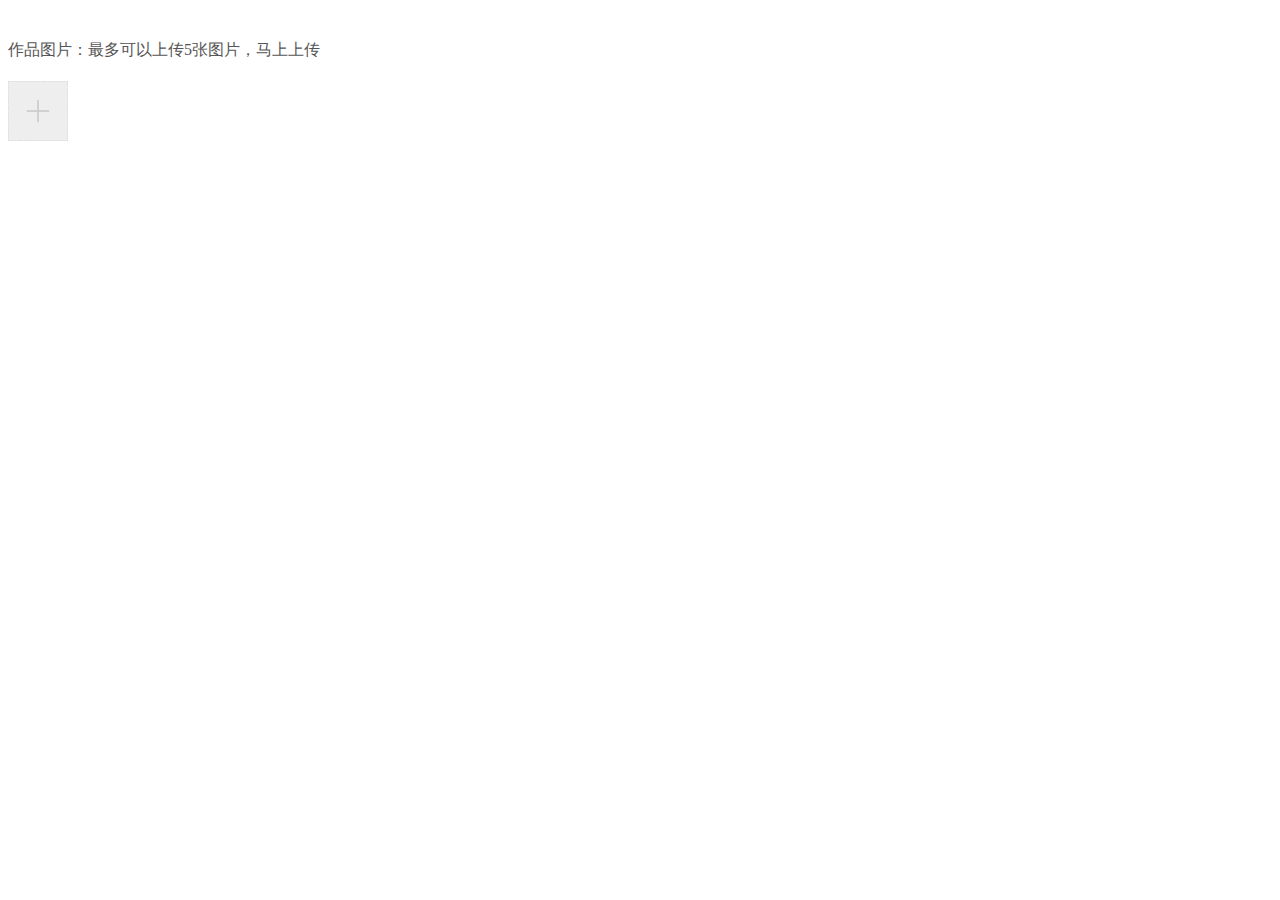
<file: js/plugin/imgUp/index.html>
<!DOCTYPE html>
<html>
	<head>
		<meta charset="utf-8" />
		<title>上传图片插件</title>
		<link href="css/index.css" type="text/css" rel="stylesheet"/>
	</head>
	<body>
		<div class="img-box full">
			<section class=" img-section">
				<p class="up-p">作品图片：<span class="up-span">最多可以上传5张图片，马上上传</span></p>
				<div class="z_photo upimg-div clear" >
					 <section class="z_file fl">
						<img src="img/a11.png" class="add-img">
						<input type="file" name="file" id="file" class="file" value="" accept="image/jpg,image/jpeg,image/png,image/bmp" multiple />
					 </section>
		         </div>
			 </section>
		</div>
        <aside class="mask works-mask">
			<div class="mask-content">
				<p class="del-p">您确定要删除作品图片吗？</p>
				<p class="check-p"><span class="del-com wsdel-ok">确定</span><span class="wsdel-no">取消</span></p>
			</div>
		</aside>
		<script src="http://www.jq22.com/jquery/jquery-1.10.2.js"></script>
		<script src="js/imgUp.js"></script>
	</body>
</html>
</file>
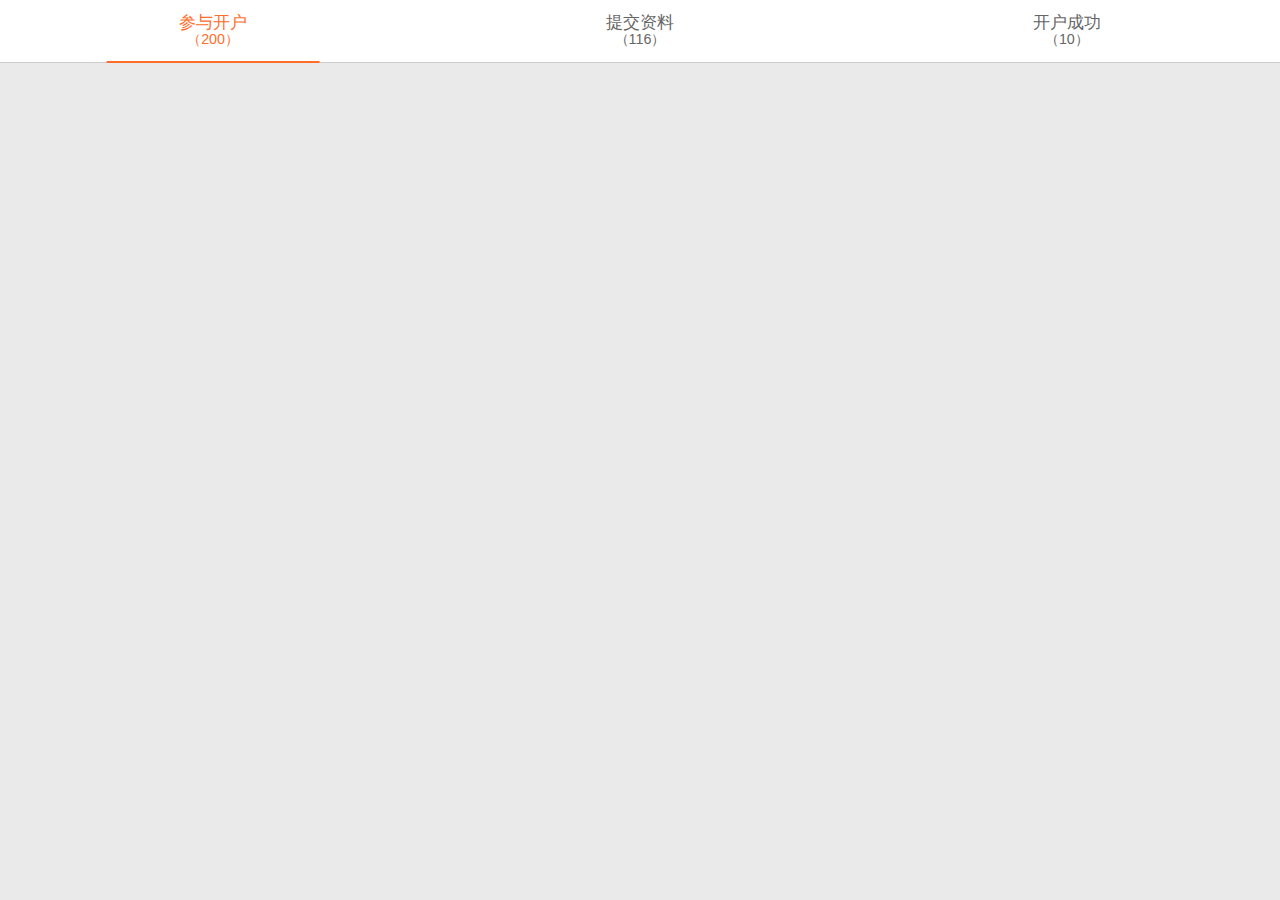
<file: js/plugin/jQuery-dropload/index.html>
﻿<!DOCTYPE html>
<html>
<head>
<meta charset="utf-8">
<meta name="robots" content="all" />
<meta http-equiv="imagetoolbar" content="no" />
<meta http-equiv="pragma" Content="no-cach" />
<meta name="viewport" content="width=device-width, initial-scale=1.0, maximum-scale=1.0, user-scalable=no" />
<meta name="format-detection" content="telephone=no" />
<meta http-equiv="keywords" content="" />
<meta name="author" content="" />
<meta name="copyright" content="" />
<meta name="description" content="" />
<meta name="HandheldFriendly" content="true" />

<title>HTML5手机端手指滑动上拉加载代码</title>

<link type="text/css" media="all" rel="stylesheet" href="css/style.css" />
<link type="text/css" media="all" rel="stylesheet" href="css/dropload.css">

</head>
<body ontouchstart=""  id="container">
<header class="tabHead">
  <span class="active">参与开户<small>（200）</small></span>
  <span>提交资料<small>（116）</small></span>
  <span>开户成功<small>（10）</small></span>
  <b class="border"></b>
</header>
<article class="khfxWarp">
  <section class="khfxPane" style="display:block">
  </section>

  <section class="khfxPane">
  </section>

  <section class="khfxPane">
  </section>
</article>

<script src="http://www.jq22.com/jquery/jquery-1.10.2.js"></script>
<script src="lib/dropload.js"></script>
<script src="lib/khData.js"></script>


</body>
</html>
</file>
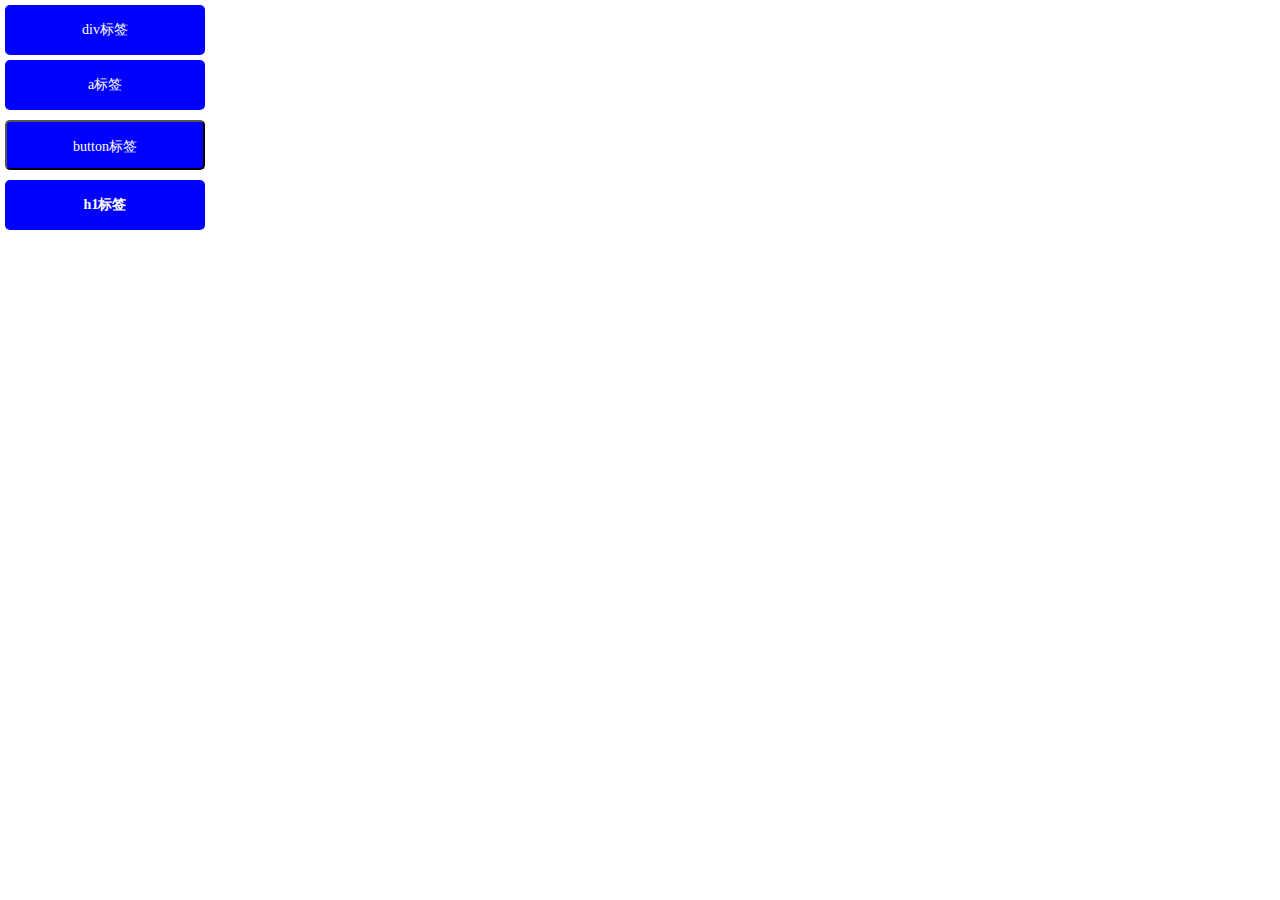
<file: js/plugin/ripple/index.html>
<!DOCTYPE html>
<html lang="en">
<head>
    <title>Demo</title>
    <meta charset="UTF-8">
    <meta name="viewport" content="initial-scale=1, maximum-scale=1, minimum-scale=1, user-scalable=no">
    <style type="text/css">
    *{
        margin:0;
        padding: 0;
    }
    div,a,button,h1{
        background: blue;
        height: 50px;
        line-height: 50px;
        color: #fff;
        text-align: center;
        width: 200px;
        margin: 5px;
        border-radius: 5px;
        font-size:14px ;
        font-family: "微软雅黑","Arial Narrow"
    }
    a{
        display: block;
    }
</style>
</head>
<body>

    <div data-ripple="ripple">
        div标签
    </div>

    <a data-ripple="ripple">
        a标签
    </a>

    <button data-ripple="ripple">
        button标签
    </button>  

    <h1 data-ripple="ripple">
        h1标签
    </h1>   

</body>
</html>
<script src="ripple.min.js" charset="UTF-8"></script>
<script type="text/javascript">
    new Ripple({
        opacity : 0.6,  //水波纹透明度
        speed : 1,      //水波纹扩散速度
        bgColor : "#fff", //水波纹颜色
        cursor : true  //是否显示手型指针
    })
</script>
</file>
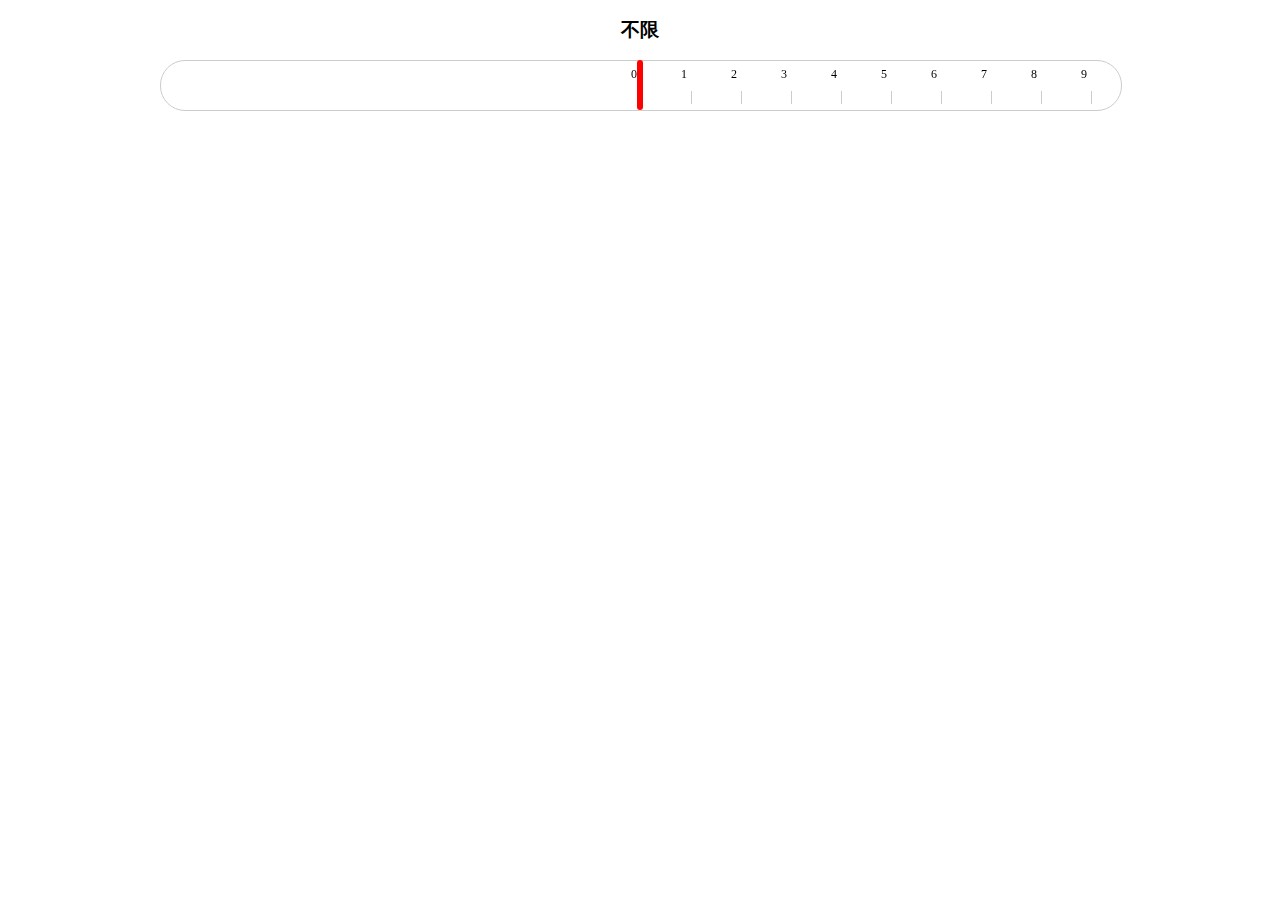
<file: js/plugin/SlidingScale/index.html>
<!DOCTYPE html>
<!-- saved from url=(0048)http://www.jq22.com/demo/jqueryYbkc201806262343/ -->
<html><head><meta http-equiv="Content-Type" content="text/html; charset=UTF-8">

    <meta http-equiv="Pragma" content="no-cache">
    <meta name="viewport" content="width=device-width, initial-scale=1.0, user-scalable=no">
    <meta name="format-detection" content="telephone=no">
    <meta name="apple-mobile-web-app-capable" content="yes">
    <meta name="apple-mobile-web-app-status-bar-style" content="black">
    <title>移动端滑动标尺</title>
    <style type="text/css">
        *{ padding: 0;margin: 0; }
        a {text-decoration: none;}
        ul,ol {list-style:none;}
        .box {height:50px;position:relative;width:75%;margin:0 auto;}
        .wrap{min-width: 320px;max-width:768px;margin:0 auto;overflow:hidden;position:relative;}
        .wrapper {position:relative;height:49px;line-height:50px;width:100%;overflow: hidden;margin:0 auto;border:1px solid #ccc;border-radius:25px;}
        .wrapper .scroller {position:absolute;padding:0 48% 0 50%;}
        .wrapper .scroller li {float: left;width:50px;height:13px;line-height:13px;text-align: center;margin: 0 20px; padding:30px 0 10px;position:relative;}
        /*	.wrapper .scroller li:first-child {width:230px;}
            .wrapper .scroller li:last-child {width:210px;}*/
        .wrapper .scroller li span{display:block;border-left:1px solid #ccc;/*border-right:1px solid #ccc;*/width:100%;height:100%;}
        .wrapper .scroller li span i {display:inline-block;font-size:12px; font-style:normal;position:absolute;top:7px;left:-10px;}
        .pillar {display:inline-block;width:6px;height:100%;border-radius:10px;background:red;position:absolute;z-index:2;left:50%;margin-left:-3px;}
        h3{text-align: center;line-height: 60px}
    </style>
</head>
<body style="">
<h3 id="numberID">不限</h3>
<div class="box">
    <span class="pillar"></span>
    <div class="wrapper" id="wrapper1">
        <div class="scroller" style="width: 551px;
        transition-timing-function: cubic-bezier(0.1, 0.57, 0.1, 1);
        transition-duration: 0ms; transform: translate(0px, 0px) translateZ(0px);">
            <ul class="clearfix">
                <li class="cur" style="margin-left: 0px; margin-right: 0px;"><span><i>0</i></span></li>
                <li style="margin-left: 0px; margin-right: 0px;"><span><i>1</i></span></li>
                <li style="margin-left: 0px; margin-right: 0px;"><span><i>2</i></span></li>
                <li style="margin-left: 0px; margin-right: 0px;"><span><i>3</i></span></li>
                <li style="margin-left: 0px; margin-right: 0px;"><span><i>4</i></span></li>
                <li style="margin-left: 0px; margin-right: 0px;"><span><i>5</i></span></li>
                <li style="margin-left: 0px; margin-right: 0px;"><span><i>6</i></span></li>
                <li style="margin-left: 0px; margin-right: 0px;"><span><i>7</i></span></li>
                <li style="margin-left: 0px; margin-right: 0px;"><span><i>8</i></span></li>
                <li style="margin-left: 0px; margin-right: 0px;"><span><i>9</i></span></li>
                <li style="margin-left: 0px; margin-right: 0px;"><span><i>10</i></span></li>
            </ul>
        </div>
    </div>
</div>
<script src="jquery-1.10.2.js"></script>
<script src="jquery.min.js"></script>
<script src="iscroll.js"></script>
<script src="navbarscroll.js"></script>
<script type="text/javascript">
    $(function(){
        //demo示例一到四 通过lass调取，一句可以搞定，用于页面中可能有多个导航的情况
        // $('.wrapper').navbarscroll();

        //demo示例五 通过id调取
        // $('.wrapper').navbarscroll({
        // 	defaultSelect:6,
        // 	endClickScroll:function(obj){
        // 		console.log(obj.text())
        // 	}
        // });

        //demo示例六 通过id调取
        $('.wrapper').navbarscroll({
            duibiScreenWidth:0.1, //单位以rem为准，默认为0.4rem
            scrollerWidth:1, //单位以px为准，默认为3,[仅用于特殊情况：外层宽度因为小数点造成的不精准情况]
            fingerClick:0, //目标第0或1个选项触发,必须每一项长度一致，方可用此项
            endClickScroll:function(obj){
                console.log(obj.text());
            }
        });
    });
</script>

</body>
</html>
</file>
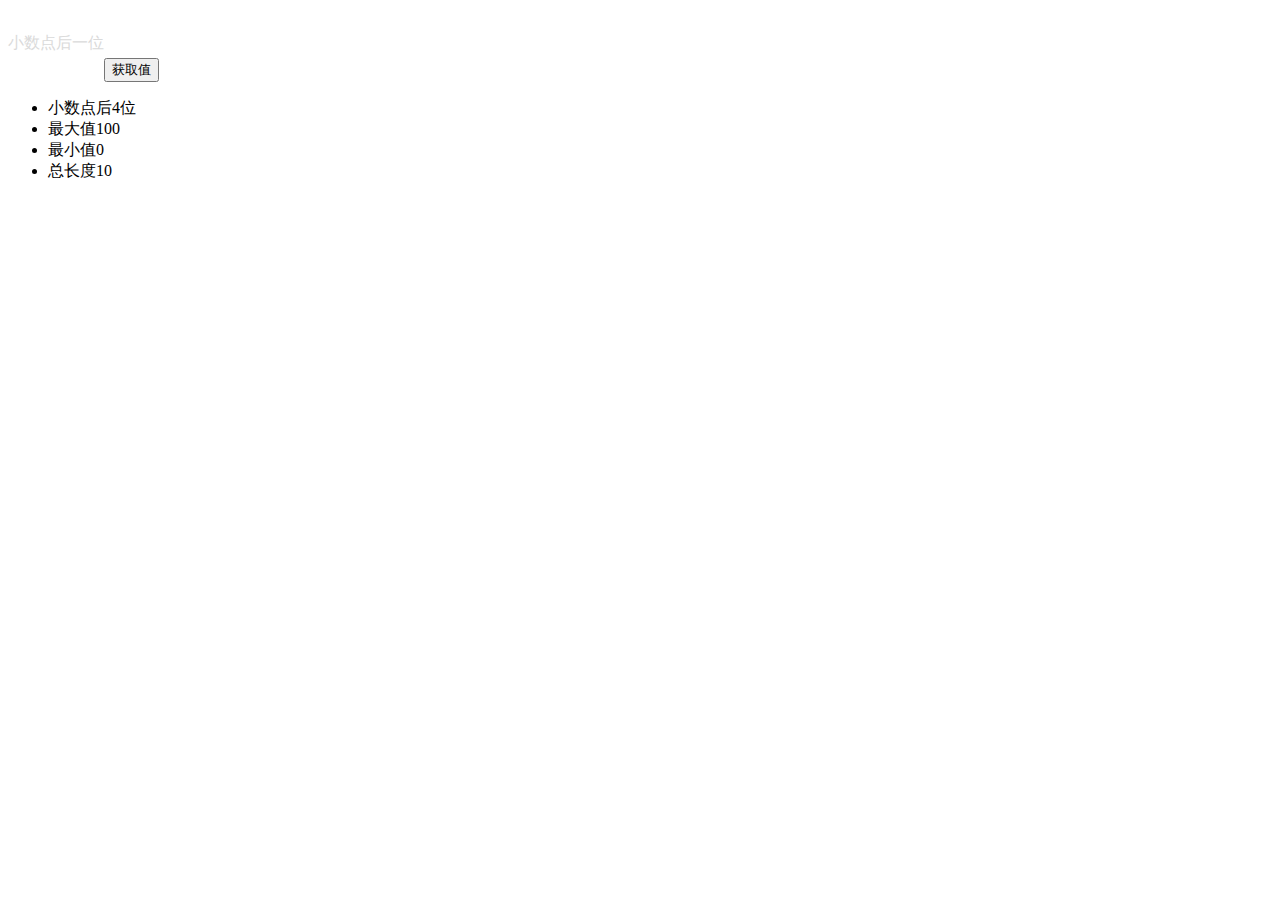
<file: js/plugin/visualKeyboard/index.html>
<!DOCTYPE html>
<html lang="en">
<head>
	<meta charset="UTF-8">
	<title>数字键盘</title>
    <meta name="viewport" content="width=device-width, initial-scale=1.0, maximum-scale=1.0,minimum-scale=1, user-scalable=no" />
    <meta name="format-detection" content="telephone=no,email=no" />
    <meta name="apple-mobile-web-app-capable" content="yes" />
    <meta name="apple-mobile-web-app-status-bar-style" content="black" />
	<!--移动web页面是否自动探测电话号码-->
    <meta http-equiv="x-rim-auto-match" content="none" />
    <link rel="stylesheet" href="num-keyboard.css">
    <script src="jquery-2.2.4.min.js"></script>
    <script src="num-keyboard.js"></script>
    <style>
    	.card-no, .identify-no{
    		height: 50px;
    		line-height: 50px;
    		width: 100%;
    	}
    </style>
</head>
<body>
	<div id="wrap" class="wrap">
		<div id="card-no" class="card-no" placeholder="小数点后一位"></div>
        <!--<div id="card-no1" class="card-no" placeholder="小数点后三位"></div>-->
	</div>

	<div id="get-val" style="display: none;">获取输入框的值</div>
    <input type="button" id="getVal" value="获取值" onclick="getVal();" /><br>
    <ul>
        <li>小数点后4位</li>
        <li>最大值100</li>
        <li>最小值0</li>
        <li>总长度10</li>
    </ul>

	<script>
		$(function () {
            // 页面初始化后执行
            numKeyboard({
                eventType: "touchstart",
                // num: 纯数字整数(键盘0-9), float：纯数字含小数（键盘0-9和小数点）, id：身份证（键盘0-9和字母X）
                numKeyboardType: "float",
                // *：表示不做任何格式处理,数字表示分割位数,多个数字用空格隔开
                // 举个例子"6 8": 表示111111 11111111 1111
                // "3 4": 表示111 1111 1111
                // 如果只传一个数字"4"：则每个4位空格分开1111 1111 1111 1111
                // 超过的位数不做任何处理,
                // 比如"6 8"超过了18位则不做任何处理 111111 11111111 11111111111111111...
                // "3 4": 表示111 1111 11111111111111111111111...
                format: "*",
                separator: "&nbsp;", // 分隔符
                decimal: 4,//小数点后几位
                max: 100,
                min: 0,
                selector: "#card-no",
                length: 10,
                callback: function(input, inputVal){
                    console.log(inputVal);
                },
                inputClass: "num-keyboard-input-blur",
                inputActiveClass: "num-keyboard-input-active",
                numKeyboardId: "num-keyboard",
                numKeyboardClass: ""
            });

            // numKeyboard({
            //     eventType: "touchstart",
            //     numKeyboardType: "float",
            //     format: "*",
            //     separator: "&nbsp;", // 分隔符
            //     decimal: 3,//小数点后几位
            //     max: 100,
            //     min: 10,
            //     selector: "#card-no1",
            //     length: 10,
            //     callback: function(input, inputVal){
            //         console.log(inputVal);
            //     },
            //     inputClass: "num-keyboard-input-blur",
            //     inputActiveClass: "num-keyboard-input-active",
            //     numKeyboardId: "num-keyboard",
            //     numKeyboardClass: ""
            // });

            document.getElementById("get-val").addEventListener("touchstart", function(){
                //alert(document.getElementById("card-no").getAttribute("val"));
            }, false);

        });

		function getVal() {
		    var val = $('#card-no').attr('val');
		    if(val){
                alert(val);
            }

        }
	</script>
</body>
</html>
</file>
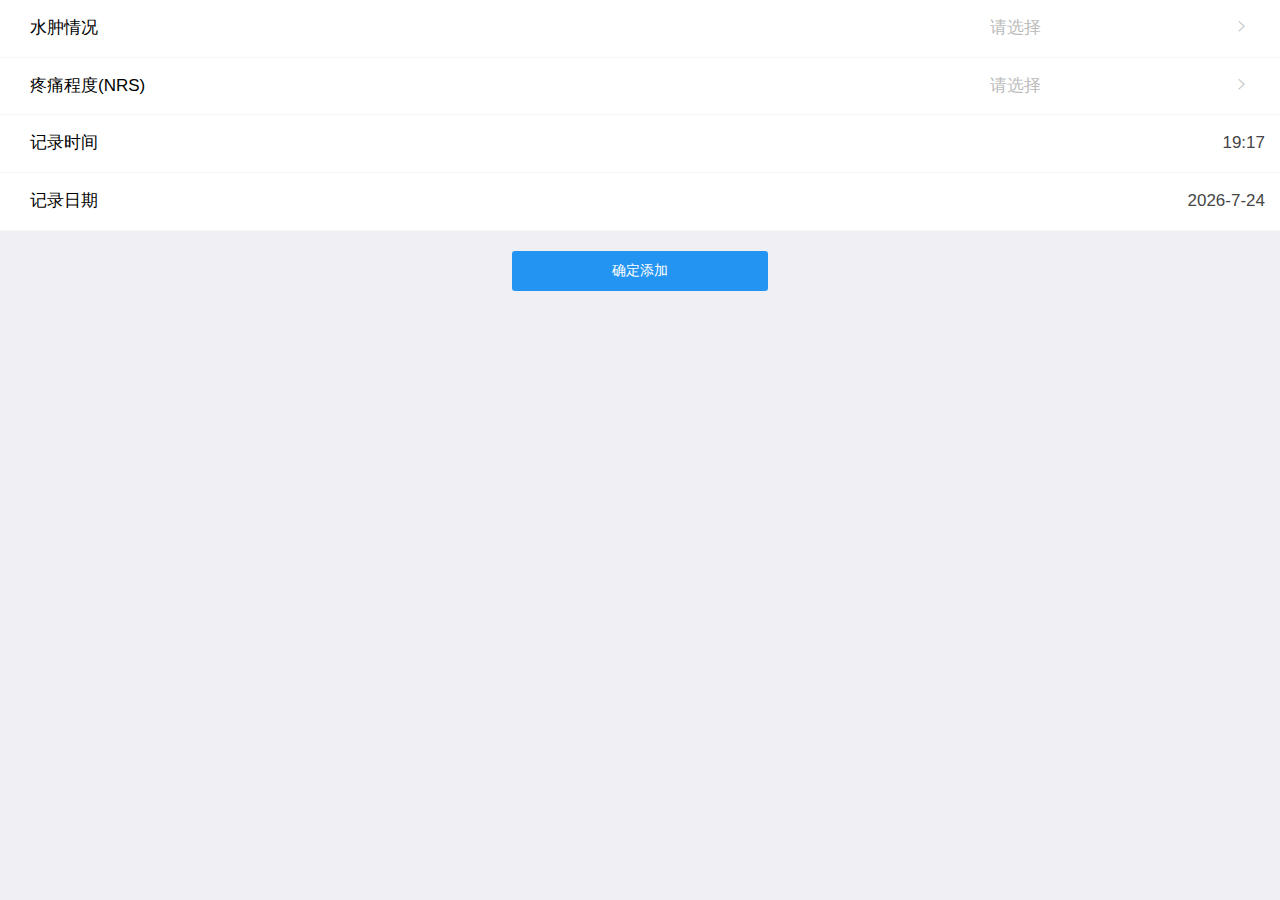
<file: edema/addFeel-old.html>
<!DOCTYPE html>
<html>
<head>
    <meta http-equiv="Content-Type" content="text/html; charset=UTF-8" />
    <meta name="viewport" content="width=device-width, initial-scale=1.0, maximum-scale=1.0, user-scalable=0" />
    <meta http-equiv="Expires" content="0" />
    <meta http-equiv="Pragma" content="no-cache" />
    <meta http-equiv="Cache-control" content="no-cache" />
    <meta http-equiv="Cache" content="no-cache" />

    <title>添加自我感受</title>

    <!--mui-start-->
    <link rel="stylesheet" href="/js/plugin/mui/css/mui.min.css" />
    <link rel="stylesheet" href="/js/plugin/mui/css/mui.picker.all.css" />
    <link rel="stylesheet" href="/js/plugin/mui/css/app.css" />
    <!--mui-end-->

    <link rel="stylesheet" href="resources/css/addFeel.css" />
    <link rel="stylesheet" href="/js/plugin/h5-ruler/ruler.css" />

    <!--angular-start-->
    <script src="/css/ionic/ionic.bundle.min.js"></script>
    <!--angular-end-->

    <script src="/js/plugin/jquery-2.2.4.min.js"></script>
    <script src="/js/common.js"></script>
    <script src="/js/plugin/jweixin-1.2.0.js"></script>

    <!--mui-start-->
    <script src="/js/plugin/mui/js/mui.min.js"></script>
    <script src="/js/plugin/mui/js/mui.picker.all.js"></script>
    <script src="/js/plugin/mui/js/mui.showLoading.js"></script>
    <!--mui-end-->

    <!--ruler-start-->
    <script src="/js/plugin/h5-ruler/ruler.js"></script>
    <!--ruler-end-->

</head>

<body ng-app="edemaApp" ng-controller="addFeelController">

<div class="mui-content">
    <ul class="mui-table-view">
        <li class="mui-table-view-cell border-bottom">
            <div class="mui-input-row">
                <label>水肿情况</label>
                <div class="pChoice" id="edema">
                    <span style="color: #bbb !important;">请选择</span>
                </div>
                <a class="mui-navigate-right"></a>

            </div>
        </li>

        <li class="mui-table-view-cell border-bottom">
            <div class="mui-input-row" ng-click="getPain();">
                <label style="width: 60%;">疼痛程度(NRS)</label>
                <div class="pChoice" id="pain">
                    <span style="color: #bbb !important;">请选择</span>
                </div>
                <a class="mui-navigate-right"></a>

            </div>
        </li>

        <li class="mui-table-view-cell border-bottom">
            <div class="mui-input-row">
                <label>记录时间</label>
                <div class="danWei" id="time">10:21</div>
            </div>
        </li>

        <li class="mui-table-view-cell border-bottom">
            <div class="mui-input-row">
                <label>记录日期</label>
                <div class="danWei" id="date">2018-10-22</div>
            </div>
        </li>
    </ul>

    <div class="btnDiv" id="submit">
        <div class="mui-btn mui-btn-primary subBtn" id="sButton">
            确定添加
        </div>
    </div>

</div>

<div id="popover"></div>

<div id="painDiv" class="mui-popover">
    <div class="mui-popover-arrow"></div>
    <div class="painBtn">
        <div class="painCancel" ng-click="painCancel();">
            <div class="mui-btn">
                取消
            </div>
        </div>
        <div class="painVal">
            <span id="painRes">0.0</span>
        </div>
        <div class="painSub" ng-click="painSub();">
            <div class="mui-btn mui-btn-primary">
                确定
            </div>
        </div>
    </div>
    <div class="painImg">
        <div class="pain1" ng-click="choicePain(1);"></div>
        <div class="pain2" ng-click="choicePain(2);"></div>
        <div class="pain3" ng-click="choicePain(3);"></div>
        <div class="pain4" ng-click="choicePain(4);"></div>
        <div class="pain5" ng-click="choicePain(5);"></div>
        <div class="pain6" ng-click="choicePain(6);"></div>
    </div>
    <div class="painRuler">
        <div id="rulerWrapper"></div>
    </div>
    <div class="painFont">
        <div class="painFontTitle">
            <span>请根据您的疼痛程度滑动标尺选择:</span>
        </div>
        <div class="painLevel">
            <div class="levelVal">0:</div>
            <div class="levelName">无痛</div>
            <div class="levelVal">1-3:</div>
            <div class="levelName yiChu">轻度疼痛(睡眠不受影响)</div>
        </div>
        <div class="painLevel">
            <div class="levelVal">4-6:</div>
            <div class="levelName yiChu">中度疼痛(睡眠受影响)</div>
            <div class="levelVal">7-10:</div>
            <div class="levelName yiChu">重度疼痛(严重影响睡眠)</div>
        </div>
    </div>
</div>

</body>

<script src="resources/js/app.js"></script>
<script src="resources/js/addFeel.js"></script>

</html>
</file>
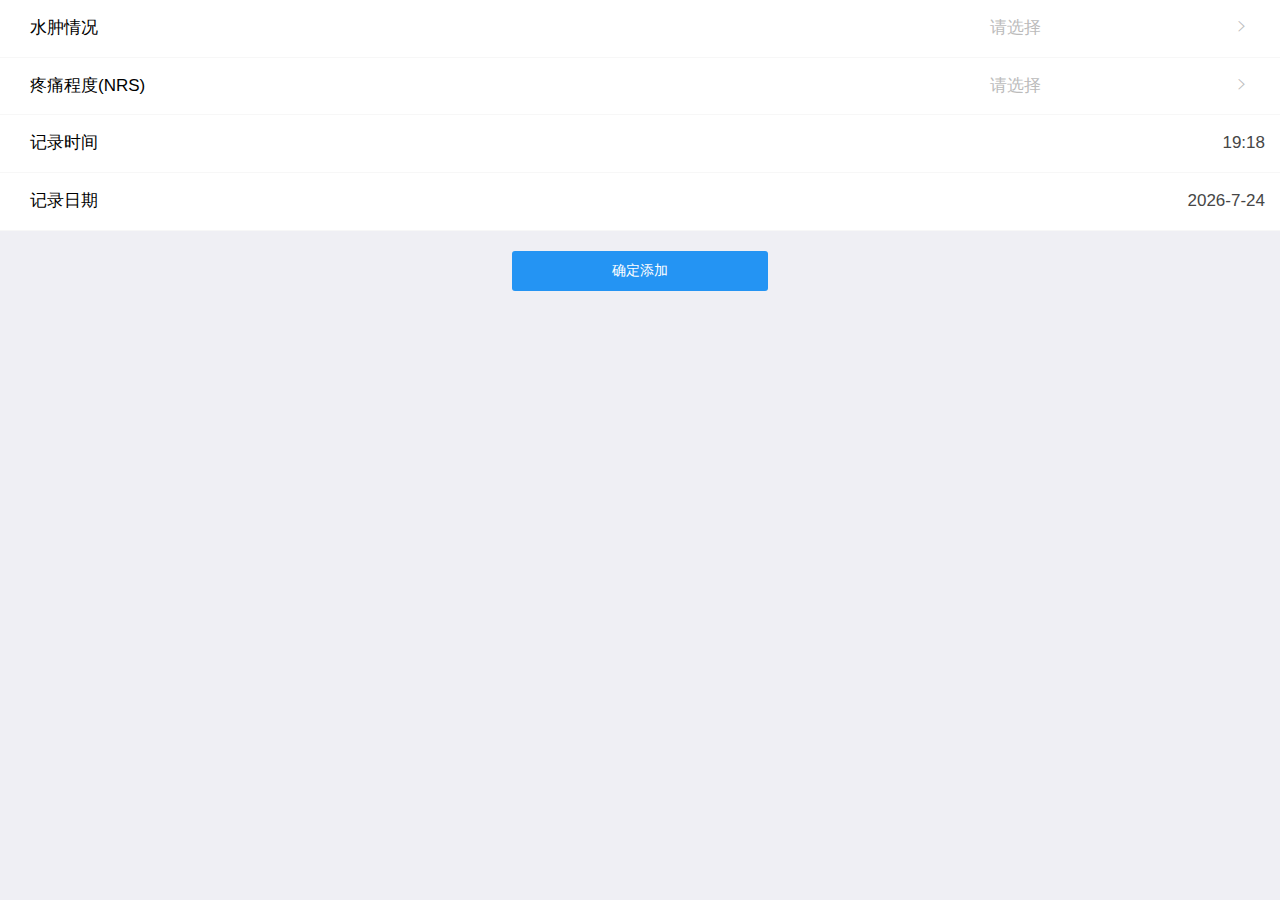
<file: edema/addFeel.html>
<!DOCTYPE html>
<html>
<head>
    <meta http-equiv="Content-Type" content="text/html; charset=UTF-8" />
    <meta name="viewport" content="width=device-width, initial-scale=1.0, maximum-scale=1.0, user-scalable=0" />
    <meta http-equiv="Expires" content="0" />
    <meta http-equiv="Pragma" content="no-cache" />
    <meta http-equiv="Cache-control" content="no-cache" />
    <meta http-equiv="Cache" content="no-cache" />

    <title>添加自我感受</title>

    <!--mui-start-->
    <link rel="stylesheet" href="../js/plugin/mui/css/mui.min.css" />
    <link rel="stylesheet" href="../js/plugin/mui/css/mui.picker.all.css" />
    <link rel="stylesheet" href="../js/plugin/mui/css/app.css" />
    <!--mui-end-->

    <link rel="stylesheet" href="resources/css/addFeel.css" />
    <link rel="stylesheet" href="../js/plugin/h5-ruler/ruler.css" />

    <!--angular-start-->
    <script src="../css/ionic/ionic.bundle.min.js"></script>
    <!--angular-end-->

    <script src="../js/plugin/jquery-2.2.4.min.js"></script>
    <script src="../js/common.js"></script>
    <script src="../js/plugin/jweixin-1.2.0.js"></script>

    <!--mui-start-->
    <script src="../js/plugin/mui/js/mui.min.js"></script>
    <script src="../js/plugin/mui/js/mui.picker.all.js"></script>
    <script src="../js/plugin/mui/js/mui.showLoading.js"></script>
    <!--mui-end-->

    <!--ruler-start-->
    <script src="../js/plugin/h5-ruler/ruler.js"></script>
    <!--ruler-end-->

</head>

<body ng-app="edemaApp" ng-controller="addFeelController">

<div class="mui-content">
    <ul class="mui-table-view">
        <li class="mui-table-view-cell border-bottom">
            <div class="mui-input-row">
                <label>水肿情况</label>
                <div class="pChoice" id="edema">
                    <span style="color: #bbb !important;">请选择</span>
                </div>
                <a class="mui-navigate-right"></a>

            </div>
        </li>

        <li class="mui-table-view-cell border-bottom">
            <div class="mui-input-row" ng-click="getPain();">
                <label style="width: 60%;">疼痛程度(NRS)</label>
                <div class="pChoice" id="pain">
                    <span style="color: #bbb !important;">请选择</span>
                </div>
                <a class="mui-navigate-right"></a>

            </div>
        </li>

        <li class="mui-table-view-cell border-bottom">
            <div class="mui-input-row">
                <label>记录时间</label>
                <div class="danWei" id="time">10:21</div>
            </div>
        </li>

        <li class="mui-table-view-cell border-bottom">
            <div class="mui-input-row">
                <label>记录日期</label>
                <div class="danWei" id="date">2018-10-22</div>
            </div>
        </li>
    </ul>

    <div class="btnDiv" id="submit">
        <div class="mui-btn mui-btn-primary subBtn" id="sButton">
            确定添加
        </div>
    </div>

</div>

<div id="popover"></div>

<div id="painDiv" class="mui-popover">
    <div class="mui-popover-arrow"></div>
    <div class="painBtn">
        <div class="painCancel" ng-click="painCancel();">
            <div class="mui-btn">
                取消
            </div>
        </div>
        <div class="painVal">
            <span id="painRes">0.0</span>
        </div>
        <div class="painSub" ng-click="painSub();">
            <div class="mui-btn mui-btn-primary">
                确定
            </div>
        </div>
    </div>
    <div class="painImg">
        <div class="pain1" ng-click="choicePain(1);"></div>
        <div class="pain2" ng-click="choicePain(2);"></div>
        <div class="pain3" ng-click="choicePain(3);"></div>
        <div class="pain4" ng-click="choicePain(4);"></div>
        <div class="pain5" ng-click="choicePain(5);"></div>
        <div class="pain6" ng-click="choicePain(6);"></div>
    </div>
    <div class="painRuler">
        <div id="rulerWrapper"></div>
    </div>
    <div class="painFont">
        <div class="painFontTitle">
            <span>请根据您的疼痛程度滑动标尺选择:</span>
        </div>
        <div class="painLevel">
            <div class="levelVal">0:</div>
            <div class="levelName">无痛</div>
            <div class="levelVal">1-3:</div>
            <div class="levelName yiChu">轻度疼痛(睡眠不受影响)</div>
        </div>
        <div class="painLevel">
            <div class="levelVal">4-6:</div>
            <div class="levelName yiChu">中度疼痛(睡眠受影响)</div>
            <div class="levelVal">7-10:</div>
            <div class="levelName yiChu">重度疼痛(严重影响睡眠)</div>
        </div>
    </div>
</div>

</body>

<script src="resources/js/app.js"></script>
<script src="resources/js/addFeel.js"></script>

</html>
</file>
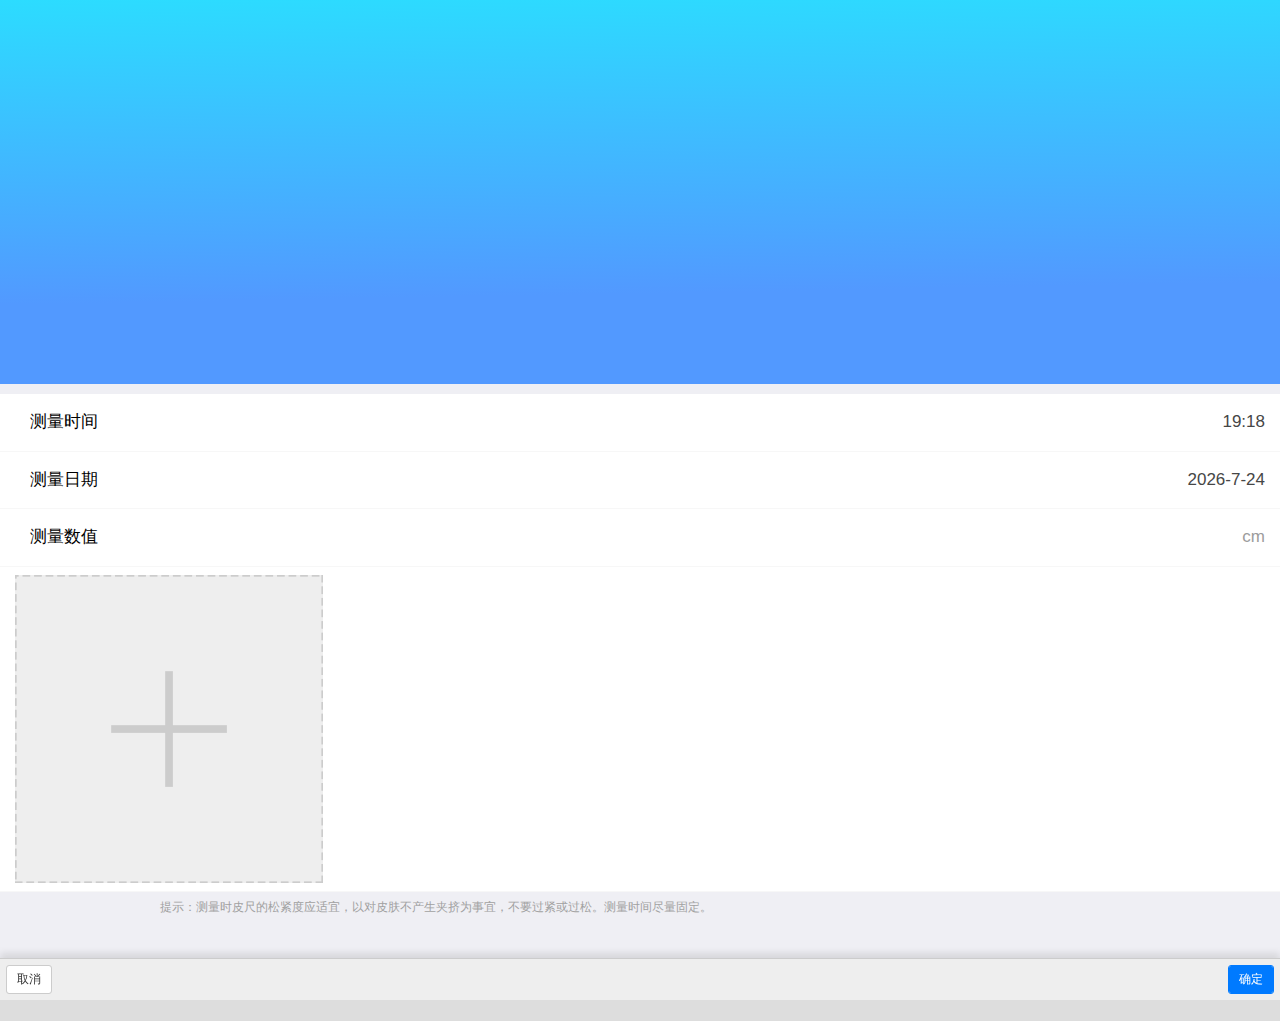
<file: edema/addLimb.html>
<!DOCTYPE html>
<html>
<head>
    <meta http-equiv="Content-Type" content="text/html; charset=UTF-8" />
    <meta name="viewport" content="width=device-width, initial-scale=1.0, maximum-scale=1.0, user-scalable=0" />
    <meta http-equiv="Expires" content="0" />
    <meta http-equiv="Pragma" content="no-cache" />
    <meta http-equiv="Cache-control" content="no-cache" />
    <meta http-equiv="Cache" content="no-cache" />

    <title>添加四肢围度测量</title>

    <!--mui-start-->
    <link rel="stylesheet" href="../js/plugin/mui/css/mui.min.css" />
    <link rel="stylesheet" href="../js/plugin/mui/css/mui.picker.all.css" />
    <link rel="stylesheet" href="../js/plugin/mui/css/app.css" />
    <!--mui-end-->

    <link rel="stylesheet" href="resources/css/addLimb.css" />

    <link rel="stylesheet" href="../js/plugin/imgUp/css/index.css" />

    <!--angular-start-->
    <script src="../css/ionic/ionic.bundle.min.js"></script>
    <!--angular-end-->

    <script src="../js/plugin/jquery-2.2.4.min.js"></script>
    <script src="../js/common.js"></script>
    <script src="../js/plugin/jweixin-1.2.0.js"></script>

    <!--mui-start-->
    <script src="../js/plugin/mui/js/mui.min.js"></script>
    <script src="../js/plugin/mui/js/mui.picker.all.js"></script>
    <script src="../js/plugin/mui/js/mui.showLoading.js"></script>
    <!--mui-end-->

</head>

<body ng-app="edemaApp" ng-controller="addLimbController">

<div class="title">
    <div class="titleImg">
        <div class="titleVal"></div>
    </div>
    <div class="titleFont">
        <div class="bodyName">
            <span id="body-name"></span>
        </div>
        <div class="bodyDisc">
            <span id="body-disc"></span>
        </div>
    </div>
</div>

<div class="mui-content">

    <ul class="mui-table-view">
        <li class="mui-table-view-cell border-bottom">
            <div class="mui-input-row">
                <label>测量时间</label>
                <div class="danWei" id="time">10:21</div>
            </div>
        </li>

        <li class="mui-table-view-cell border-bottom">
            <div class="mui-input-row">
                <label>测量日期</label>
                <div class="danWei" id="date">2018-10-22</div>
            </div>
        </li>

        <li class="mui-table-view-cell border-bottom" id="input-value-div">
            <div class="mui-input-row">
                <label>测量数值</label>
                <!--input type="text" placeholder="" class="mui-input-clear" maxlength="3" /-->
                <div class="input-value" id="value"></div>
                <div class="danWei">cm</div>
            </div>
        </li>

        <li class="mui-table-view-cell border-bottom">
            <div class="limbImgContent">
                <!--div class="limbImg">
                    <img src="resources/img/1.jpg" data-preview-src="" data-preview-group="1" />
                </div>
                <div class="limbImg">
                    <img src="resources/img/2.jpg" data-preview-src="" data-preview-group="1" />
                </div>
                <div class="limbImg">
                    <img src="resources/img/3.jpg" data-preview-src="" data-preview-group="1" />
                </div>
                <div class="limbImg hiddenImg">
                    <img src="resources/img/4.jpg" data-preview-src="" data-preview-group="1" />
                </div-->
                <div class="z_photo upimg-div">
                    <section class="z_file fl">
                        <!--<img src="/js/plugin/imgUp/img/a11.png" class="add-img">-->
                        <input type="file" name="file" id="file" class="file" value="" accept="image/jpg,image/jpeg,image/png,image/bmp" multiple />
                    </section>
                </div>
            </div>
        </li>
    </ul>

    <div class="tip">
        <div class="tip-left">
            <span>提示：</span>
        </div>
        <div class="tip-right">
            <span>测量时皮尺的松紧度应适宜，以对皮肤不产生夹挤为事宜，不要过紧或过松。测量时间尽量固定。</span>
        </div>
    </div>

    <div class="btnDiv" id="submit">
        <div class="mui-btn mui-btn-primary subBtn" id="sButton">
            确定添加
        </div>
    </div>

</div>

<aside class="mask works-mask">
    <div class="mask-content" style="position: fixed;top: 50%;left: 16%;width: 270px;height: 140px;border-radius: 13px;margin: 0;">
        <p class="del-p" style="height: 86px;line-height: 94px;">您确定要删除吗？</p>
        <p class="check-p" style="height: 45px;line-height: 55px;">
            <span class="del-com wsdel-ok">确定</span>
            <span class="wsdel-no">取消</span>
        </p>
    </div>
</aside>

</body>

<script src="resources/js/app.js"></script>
<script src="resources/js/addLimb.js"></script>

</html>
</file>
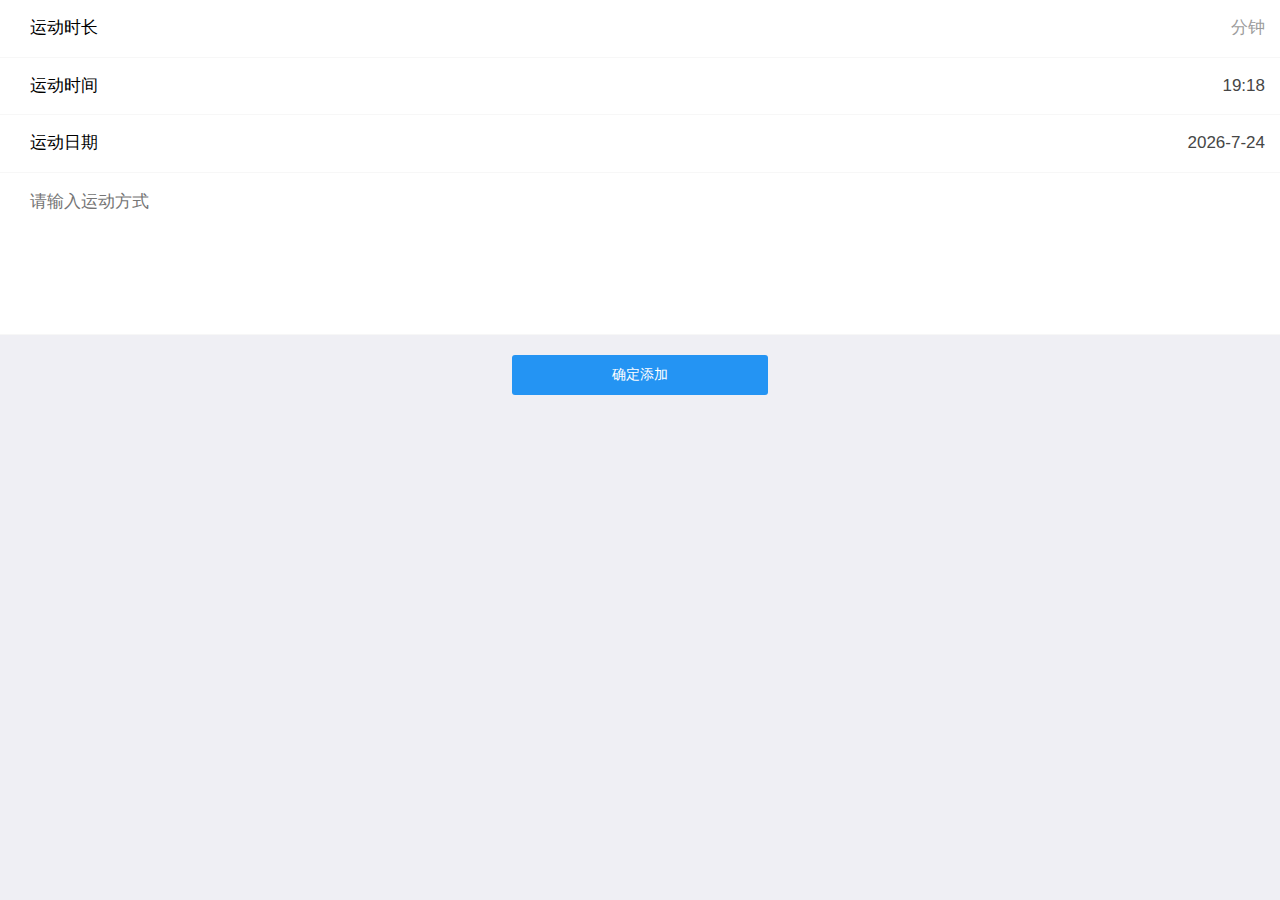
<file: edema/addMotion.html>
<!DOCTYPE html>
<html>
<head>
    <meta http-equiv="Content-Type" content="text/html; charset=UTF-8" />
    <meta name="viewport" content="width=device-width, initial-scale=1.0, maximum-scale=1.0, user-scalable=0" />
    <meta http-equiv="Expires" content="0" />
    <meta http-equiv="Pragma" content="no-cache" />
    <meta http-equiv="Cache-control" content="no-cache" />
    <meta http-equiv="Cache" content="no-cache" />

    <title>添加运动记录</title>

    <!--mui-start-->
    <link rel="stylesheet" href="../js/plugin/mui/css/mui.min.css" />
    <link rel="stylesheet" href="../js/plugin/mui/css/mui.picker.all.css" />
    <link rel="stylesheet" href="../js/plugin/mui/css/app.css" />
    <!--mui-end-->

    <link rel="stylesheet" href="resources/css/addMotion.css" />

    <!--angular-start-->
    <script src="../css/ionic/ionic.bundle.min.js"></script>
    <!--angular-end-->

    <script src="../js/plugin/jquery-2.2.4.min.js"></script>
    <script src="../js/common.js"></script>
    <script src="../js/plugin/jweixin-1.2.0.js"></script>

    <!--mui-start-->
    <script src="../js/plugin/mui/js/mui.min.js"></script>
    <script src="../js/plugin/mui/js/mui.picker.all.js"></script>
    <script src="../js/plugin/mui/js/mui.showLoading.js"></script>
    <!--mui-end-->

</head>

<body ng-app="edemaApp" ng-controller="addMotionController">

<div class="mui-content">
    <ul class="mui-table-view">
        <li class="mui-table-view-cell border-bottom" id="input-value-div">
            <div class="mui-input-row">
                <label>运动时长</label>
                <!--input type="text" placeholder="" class="mui-input-clear" /-->
                <div class="input-value" id="value"></div>
                <div class="danWei">分钟</div>
            </div>
        </li>

        <li class="mui-table-view-cell border-bottom">
            <div class="mui-input-row">
                <label>运动时间</label>
                <div class="danWei" id="time">10:21</div>
            </div>
        </li>

        <li class="mui-table-view-cell border-bottom">
            <div class="mui-input-row">
                <label>运动日期</label>
                <div class="danWei" id="date">2018-10-22</div>
            </div>
        </li>

        <!--限制50字-->
        <li class="mui-table-view-cell border-bottom">
            <div class="mui-input-row">
                <textarea id="textarea" rows="5" placeholder="请输入运动方式" maxlength="50" ng-model="SportsMode"></textarea>
            </div>
        </li>

    </ul>

    <div class="btnDiv" id="submit">
        <div class="mui-btn mui-btn-primary subBtn" id="sButton">
            确定添加
        </div>
    </div>

</div>

</body>

<script src="resources/js/app.js"></script>
<script src="resources/js/addMotion.js"></script>

</html>
</file>
<file: js/plugin/imgUp/css/index.css>
/*上传图片插件的样式*/
.img-box{
	margin-top: 40px;
}
.img-box .up-p{
	margin-bottom: 20px;
	font-size: 16px;
	color: #555;
}
.z_photo{
	border:0 dashed #E7E6E6;
	/*padding: 18px;*/
	display: flex;
    padding: 0;
    margin: 0;
}
.z_photo .z_file{
    position: relative;
    height: 60px;
    background: url(../img/a11.png) no-repeat center center;
    width: 60px;
    background-size: cover;
}
.z_file  .file{
	width: 100%;
	height: 100%;
	opacity: 0;
	position: absolute;
	top: 0px;
	left: 0px;
	z-index: 100;
}
.z_photo .up-section{
	position: relative;
	margin-right: 5px;
}
.up-section .close-upimg{
	position: absolute;
	top: 6px;
	right: 8px;
	display: none;
	z-index: 10;
}
.up-section .up-span{
	display: block;
	width: 100%;
	height: 100%;
	visibility: hidden;
	position: absolute;
	top: 0px;
	left: 0px;
	z-index: 9;
	background: rgba(0,0,0,.5);
}
.up-section:hover{
	border: 2px solid #2494F3;
}
.up-section:hover .close-upimg{
	display: block;
}
.up-section:hover .up-span{
	visibility: visible;
}
.z_photo .up-img{
	display: block;
	width: 100%;
	height: 100%;
}
.loading{
    border: 1px solid #D1D1D1;
	background:url(../img/loading.gif) no-repeat center;
}
.up-opcity{
	opacity: 0;
}
.img-name-p{
	display: none;
}
.upimg-div .up-section {
    width: 60px;
    height: 60px;
}
.img-box .upimg-div .z_file {
    width: 60px;
    height: 60px;
}
.z_file .add-img {
    display: block;
    width: 60px;
    height: 60px;
}
/*遮罩层样式*/
.mask{
	z-index: 1000;
	display: none;
	position: fixed;
	top: 0px;
	left: 0px;
	width: 100%;
	height: 100%;
	background: rgba(0,0,0,.4);
}
.mask .mask-content{
	 width: 500px;
	 position: absolute;
	 top: 50%;
	 left: 50%;
	 margin-left: -250px;
	 margin-top: -80px;
	 background: white;
	 height: 160px;
	 text-align: center;
}
.mask .mask-content .del-p{
	color: #555;
	height: 94px;
	line-height: 94px;
	font-size: 18px;
	border-bottom: 1px solid #D1D1D1;
}
.mask-content .check-p{
	height: 66px;
	line-height: 66px;
	position: absolute;
	bottom: 0px;
	left: 0px;
	width: 100%;
}
.mask-content .check-p span{
	width: 49%;
	display:inline-block;
	text-align: center;
	color: #2494F3;
	font-size: 18px;
}
.check-p .del-com{
	border-right: 1px solid #D1D1D1;
}
</file>
<file: js/plugin/jQuery-dropload/css/style.css>
@charset "utf-8";

/*
 * Author:UED
 * Version:1.0.0
*/
html{font-size: 75px;}
@media screen and (min-width:320px) {html{font-size: 64px;}}
@media screen and (min-width:360px) {html{font-size: 72px;}}
@media screen and (min-width:375px) {html{font-size: 75px;}}
@media screen and (min-width:414px) {html{font-size: 82.8px;}}

body,button,input,select,textarea{font:0.173333rem/1.5 Arial,San Francisco,Helvetica,SimHei,SimSun,sans-serif;line-height: 1.5;}
h1,h2,h3,h4,h5,h6,b,strong{font-weight: normal;}
button,input,select,textarea{padding: 0;background: none;border: 0;font-size: inherit;}
input:focus{outline:0;}
i{font-style: normal;}
a{text-decoration: none;}
dfn{font-weight: normal;font-style: normal;}
html,body{background-color: #EAEAEA;}
#container{max-width:640px;margin: 0 auto;}
.cur_ranking i,.guang_close:after{background: url(../images/un_bg.png) no-repeat;background-size: 1.333rem auto;}
/*直播列表*/
.live_list{}
.live_list li{background-color: #fff;margin-bottom: 10px;}

.list_info{overflow: hidden;font-size: 0.173333rem;color: #a0a0a0;padding:0.133333rem 1.533333rem 0.133333rem  0.106667rem;}
.list_img{float: left;width:0.533333rem;height: 0.533333rem;position: relative; }
.list_img img{width: 100%;display: block;border-radius: 100%;}
.list_img:after{content: "";position: absolute;right: -0.066667rem;bottom: 0; width:0.2rem;height:0.213333rem;background: url(../images/icon_v.png) no-repeat;background-size:0.2rem auto; }
.list_name{float: left;margin-left: 0.133333rem;}
.list_name span{display: block;color: #000;font-size: 0.226667rem;line-height: 0.293333rem;}
.list_num{float: right;margin-right: -1.533333rem;width: 1.533333rem;margin-top: 0.066667rem;}
.list_num span{font-size: 0.266667rem; color: #4b4b4b;}
.list_state{position: relative;}
.list_state img{display: block;width: 100%;}
.list_state span{position: absolute;right: 0.133333rem;top: 0.2rem; padding: 0 0.133333rem; color: #fff;font-size: 0.226667rem;height: 0.32rem;line-height: 0.32rem;box-shadow:0 0 0 #5D5A5A, 0 0 0 #5D5A5A,inset 0 1px 1px 0 #5D5A5A,  0 1px 1px 0px #5D5A5A; text-shadow: 0 1px 1px #040000; border: solid 1px #fff;border-radius: 20px;}

/*微店*/
.detail_list{position: relative; background-color: #fff;font-size: 0.226667rem;color: #333;overflow: hidden;}
.detail_list dt{font-size: 0.24rem;padding: 0 0.233333rem 0 0.266667rem;height: 0.666667rem;line-height: 0.666667rem;position: relative;overflow: hidden;z-index: 2;}
.detail_list dt:after,.detail_list dd:after,.detail_list:after,.money_list:after,.money_list li:after,.rule_list:after,.rule_list dt:after,
.rule_list dd:after,.ranking_list li:before,.tabHead:after,.khfxRow:after,.khfxRow .mid:after,.khfxRow footer:after,.cur_ranking:after,.open_con:after,
.open_num:before,.open_num p:after{
	content: '';
    position: absolute;
    top: 0;
    left: 0;
    width: 100%;
    height: 100%;
    background-position: top, right top, bottom, left top;
    background-repeat: no-repeat;
    background-size: 100% 1px, 1px 100%;
}

 /*下边线*/
.detail_list dt:after,.detail_list dd:after,.detail_list:after,.money_list li:after,.rule_list dt:after,.rule_list dd:after,.shop_vipwrap dt:before,.tabHead:after{  
      background-image: -webkit-linear-gradient(top, #CDCDCD, #CDCDCD 0%, transparent 0%),
        -webkit-linear-gradient(right, #CDCDCD, #CDCDCD 0%, transparent 0%),
        -webkit-linear-gradient(bottom, #CDCDCD, #CDCDCD 60%, transparent 60%),
        -webkit-linear-gradient(left, #CDCDCD, #CDCDCD 0%, transparent 0%);
        background-image: -webkit-linear-gradient(top, #CDCDCD, #CDCDCD 0%, transparent 0%),
        -webkit-linear-gradient(right, #CDCDCD, #CDCDCD 0%, transparent 0%),
        -webkit-linear-gradient(bottom, #CDCDCD, #CDCDCD 60%, transparent 60%),
        -webkit-linear-gradient(left, #CDCDCD, #CDCDCD 0%, transparent 0%);
}
/* bottom&&d6d6d6 */
.ranking_list li:before{
      background-image: -webkit-linear-gradient(top, #d6d6d6, #d6d6d6 0%, transparent 0%),
        -webkit-linear-gradient(right, #d6d6d6, #d6d6d6 0%, transparent 0%),
        -webkit-linear-gradient(bottom, #d6d6d6, #d6d6d6 60%, transparent 60%),
        -webkit-linear-gradient(left, #d6d6d6, #d6d6d6 0%, transparent 0%);
        background-image: -webkit-linear-gradient(top, #d6d6d6, #d6d6d6 0%, transparent 0%),
        -webkit-linear-gradient(right, #d6d6d6, #d6d6d6 0%, transparent 0%),
        -webkit-linear-gradient(bottom, #d6d6d6, #d6d6d6 60%, transparent 60%),
        -webkit-linear-gradient(left, #d6d6d6, #d6d6d6 0%, transparent 0%);    
}
/*top & bottom && d6d6d6 */
.cur_ranking:after,.open_con:after{
      background-image: -webkit-linear-gradient(top, #d6d6d6, #d6d6d6 60%, transparent 60%),
        -webkit-linear-gradient(right, #d6d6d6, #d6d6d6 0%, transparent 0%),
        -webkit-linear-gradient(bottom, #d6d6d6, #d6d6d6 60%, transparent 60%),
        -webkit-linear-gradient(left, #d6d6d6, #d6d6d6 0%, transparent 0%);
        background-image: -webkit-linear-gradient(top, #d6d6d6, #d6d6d6 60%, transparent 60%),
        -webkit-linear-gradient(right, #d6d6d6, #d6d6d6 0%, transparent 0%),
        -webkit-linear-gradient(bottom, #d6d6d6, #d6d6d6 60%, transparent 60%),
        -webkit-linear-gradient(left, #d6d6d6, #d6d6d6 0%, transparent 0%);    
}
/* bottom—top-left-right&&e5e5e5 */
.khfxRow:after{
      background-image: -webkit-linear-gradient(top, #e5e5e5, #e5e5e5 60%, transparent 60%),
        -webkit-linear-gradient(right, #e5e5e5, #e5e5e5 60%, transparent 60%),
        -webkit-linear-gradient(bottom, #e5e5e5, #e5e5e5 60%, transparent 60%),
        -webkit-linear-gradient(left, #e5e5e5, #e5e5e5 60%, transparent 60%);
        background-image: -webkit-linear-gradient(top, #e5e5e5, #e5e5e5 60%, transparent 60%),
        -webkit-linear-gradient(right, #e5e5e5, #e5e5e5 60%, transparent 60%),
        -webkit-linear-gradient(bottom, #e5e5e5, #e5e5e5 60%, transparent 60%),
        -webkit-linear-gradient(left, #e5e5e5, #e5e5e5 60%, transparent 60%);    
}
/* top&&e5e5e5 */
.khfxRow .mid:after,.khfxRow footer:after,.open_num:before{
      background-image: -webkit-linear-gradient(top, #e5e5e5, #e5e5e5 60%, transparent 60%),
        -webkit-linear-gradient(right, #e5e5e5, #e5e5e5 0%, transparent 0%),
        -webkit-linear-gradient(bottom, #e5e5e5, #e5e5e5 0%, transparent 0%),
        -webkit-linear-gradient(left, #e5e5e5, #e5e5e5 0%, transparent 0%);
        background-image: -webkit-linear-gradient(top, #e5e5e5, #e5e5e5 60%, transparent 60%),
        -webkit-linear-gradient(right, #e5e5e5, #e5e5e5 0%, transparent 0%),
        -webkit-linear-gradient(bottom, #e5e5e5, #e5e5e5 0%, transparent 0%),
        -webkit-linear-gradient(left, #e5e5e5, #e5e5e5 0%, transparent 0%); 
}
/* right &&e5e5e5 */
.open_num p:after{
      background-image: -webkit-linear-gradient(top, #e5e5e5, #e5e5e5 0%, transparent 0%),
        -webkit-linear-gradient(right, #e5e5e5, #e5e5e5 60%, transparent 60%),
        -webkit-linear-gradient(bottom, #e5e5e5, #e5e5e5 0%, transparent 0%),
        -webkit-linear-gradient(left, #e5e5e5, #e5e5e5 0%, transparent 0%);
        background-image: -webkit-linear-gradient(top, #e5e5e5, #e5e5e5 0%, transparent 0%),
        -webkit-linear-gradient(right, #e5e5e5, #e5e5e5 60%, transparent 60%),
        -webkit-linear-gradient(bottom, #e5e5e5, #e5e5e5 0%, transparent 0%),
        -webkit-linear-gradient(left, #e5e5e5, #e5e5e5 0%, transparent 0%); 
}
.detail_list dt span{float: right;}

.detail_list dd{position: relative;padding: 0.233333rem 1.533rem 0.233333rem 1.333rem;margin-left: 0.267rem;overflow: hidden;z-index: 2; }
.detail_list dd span{float: right;width:1.533rem;margin-right:-1.533rem;text-align: right; padding-right: 0.233rem;-moz-box-sizing:border-box;box-sizing:border-box; }
.detail_list dd strong{float: left; color: #999; width: 1.067rem;margin-left: -1.333rem;position: relative;z-index: 2;}
.detail_list dd:nth-last-of-type(1):after,.money_list li:nth-last-of-type(1):after{display: none;}
.ranking_tip{position: relative;z-index: 2;}
.ranking_tip:after{content: "";display: inline-block;width:0.213rem; height:0.213rem;background: url(../images/doubt.png) no-repeat;background-size:100% auto; vertical-align: -1px;margin-left:0.033rem; }


.detail_tip{margin-top:0.233rem;margin-left: 0.267rem;color: #666;font-size: 0.2rem; }
.detail_tip i{display: inline-block;background: url(../images/icon_diamond.png) no-repeat;background-size:0.24rem auto;width: 0.24rem;height: 0.173rem;vertical-align: -1px; }

.shop_top{background-color:#FF6E2A;padding: 0.333rem 0.233rem 0.333rem 0.233rem;color: #fff;font-size: 0.227rem; }
.shop_top p a{float: right;color: #fff;}
.shop_top p a:after,.money_list li span:after{content: "";display: inline-block;width:9px; height: 9px;border-right: solid 1px #fff;border-bottom: solid 1px #fff;-ms-transform:rotate(-45deg);-webkit-transform:rotate(-45deg);transform:rotate(-45deg); }
.shop_top p .shop_withdraw{position: relative;font-size: 0.24rem;height: 0.4rem;line-height: 0.4rem;padding: 0 0.3rem;margin-top: 0.133rem;}
.shop_top p .shop_withdraw:before{
    content: '';
    position: absolute;
    top: 0;
    left: 0;
    width: 200%;
    height: 200%;
    border: 1px solid #fff;
    border-radius: 10px;
    -webkit-box-sizing: border-box;
    box-sizing: border-box;
    -ms-transform: scale(0.5);
    -ms-transform-origin: left top;
    -webkit-transform: scale(0.5);
    -webkit-transform-origin: left top;
    transform: scale(0.5);
    transform-origin: left top;
}
.shop_top p .shop_withdraw:after{display: none;}
.money{font-size: 0.4rem;margin-top: 0.233rem;}
.money span{font-size: 0.733rem;line-height: 0.533rem;}

.money_list{position: relative;background-color: #fff;padding-left: 0.233rem;}
 /*上下边线*/
.money_list:after,.rule_list:after{
	background-image: -webkit-linear-gradient(top, #CDCDCD, #CDCDCD 60%, transparent 60%),
        -webkit-linear-gradient(right, #CDCDCD, #CDCDCD 0%, transparent 0%),
        -webkit-linear-gradient(bottom, #CDCDCD, #CDCDCD 60%, transparent 60%),
        -webkit-linear-gradient(left, #CDCDCD, #CDCDCD 0%, transparent 0%);
        background-image: -webkit-linear-gradient(top, #CDCDCD, #CDCDCD 60%, transparent 60%),
        -webkit-linear-gradient(right, #CDCDCD, #CDCDCD 0%, transparent 0%),
        -webkit-linear-gradient(bottom, #CDCDCD, #CDCDCD 60%, transparent 60%),
        -webkit-linear-gradient(left, #CDCDCD, #CDCDCD 0%, transparent 0%);
}

.money_list li{height: 0.767rem;line-height: 0.767rem;font-size: 0.227rem;color: #333;position: relative;padding-right:0.267rem;z-index:2; }
.money_list li span{float: right;}
.money_list li span:after{border-right-color: #9B9B9B;border-bottom-color: #9B9B9B;margin-left: 0.067rem;}
.btns{position: absolute;bottom: 0;left: 0;width: 100%;z-index: 10; padding: 0 0.667rem;-moz-box-sizing:border-box;box-sizing:border-box;}
.btns a{display: block;margin-bottom:15px;font-size: 0.24rem;height: 0.667rem; line-height: 0.667rem;text-align: center;}
.wechat{background-color: #FB580A;color: #fff;border-radius: 26px;}
.live_btn{color: #fb580b;position: relative;}
.live_btn:after{
	content: '';
    position: absolute;
    top: 0;
    left: 0;
    width: 200%;
    height: 200%;
    border: 1px solid #FB580A;
    border-radius: 50px;
    -webkit-box-sizing: border-box;
    box-sizing: border-box;
    -ms-transform: scale(0.5);
    -ms-transform-origin: left top;
    -webkit-transform: scale(0.5);
    -webkit-transform-origin: left top;
    transform: scale(0.5);
   	transform-origin: left top;
}

.btns .rule_btn{height: auto;line-height: 1.5;font-size: 0.2rem;color: #666;}

/*奖励规则*/
.rule_list{margin-top: 10px;background-color: #fff;position: relative;}
.rule_list dt{padding: 0.067rem 0.267rem 0.133rem;color: #333;font-size: 0.24rem;position: relative;}
.rule_list dt i{display: inline-block;width: 0.227rem;height: 0.227rem;margin-right: 0.067rem;vertical-align: 2px; background-color: #F16868;border-radius: 100%;color: #fff;text-align: center;line-height: 0.227rem;font-size: 0.16rem;}
.rule_list dt p{color: #666;font-size: 0.2rem;line-height: 0.213rem;}
.rule_list dt p span{font-size: 0.16rem;}
.rule_list dt:after{}
.rule_list dd{margin-left: 0.267rem;font-size: 0.227rem;position: relative;color: #666; height: 0.767rem;line-height: 0.767rem;padding-right: 0.267rem;}
.rule_list dd span{float: right;}
.rule_list dd:nth-last-of-type(1):after{display: none;}
.rule_tip{padding: 0.173rem 0 0 0.267rem;color: #666;font-size: 0.16rem;}
.rule_tip span{display: block;}

.detail_list .detail_royalty{background-color:#f0f9ff;margin-left: 0; }
.detail_list .detail_royalty strong{margin-left: -1.066rem;}
/*新的奖励规则*/
.shop_vipwrap dt{position: relative; background-color: #fff; height:0.533rem;line-height:0.533rem;padding-left:0.227rem; color: #333;font-size:0.227rem;}
.shop_vipwrap dd{padding: 0 0.227rem 0.147rem;color: #333;font-size:0.2rem;}
.shop_vipwrap p{margin-top:0.147rem;}
.shop_vipwrap .award_num{padding-left: 0.227rem;}
.shop_vipwrap .award_num span{float: left;width:0.227rem;margin-left: -0.227rem;}

.award_table{width: 100%;table-layout: fixed;}
.award_table td,.award_table th{width: 25%;border:solid 1px #DCDCDC;padding:0.067rem;text-align: center;background-color: #fff;}
.award_table th{background-color: #FAFAFA;}

/*弹出层*/
.guang_mask{position: fixed;width: 100%;height: 100%;background:rgba(0,0,0,0.8);left: 0;top: 0;z-index: 10;display: none;}
.guang_pop{position: absolute;max-height: 70%;overflow-y:auto;-webkit-overflow-scrolling:touch;overflow-scrolling:touch; left: 50%;width: 90%;top: 50%;margin-left: -45%;font-size:0.187rem;padding:0.4rem 0.133rem;background-color: #fff;border-radius: 6px;-moz-box-sizing:border-box;box-sizing:border-box; -webkit-transform:translateY(-50%);-ms-transform:translateY(-50%);transform:translateY(-50%);}
.guang_close{position: absolute;right: 0px; top: 0;width:0.4rem; height:0.4rem;font-size:0.227rem;line-height:0.4rem;text-align: center; color: #333;text-decoration: none;}
.guang_close:after{content: "";position: absolute;left: 50%;top: 50%;width: 0.2rem; height: 0.2rem;margin-left: -0.1rem;margin-top: -0.1rem; background-position: -0.767rem 0;}
.guang_poptxt{margin-top:0.2rem;color: #666;}
.guang_poptxt span{display: block;font-size: 0.2rem;color: #333;}

/*微店优化0425*/

.new_total{text-align: center;}
.new_total strong{color: #ff6e2b;font-size: 0.4rem;text-align: center;}
.new_total strong em{font-size: 0.24rem;font-style: normal;}

.ranking_list{overflow-y: scroll;-webkit-overflow-scrolling:touch;overflow-scrolling:touch;background-color: #EAEAEA; }
.ranking_list li{padding:0.187rem 0.2rem 0.187rem 0.133rem;position: relative;height:0.573rem;line-height:0.573rem;background-color: #fff; }
.ranking_list li:after{content: "";clear: both;overflow: hidden;height: 0;display: block;}
.rank{float: left;color: #999;font-size:0.227rem;width: 0.4rem;}
.ranking_img{float: left;width:0.573rem;height:0.573rem;}
.ranking_img img{display: block;width: 100%;border-radius: 100%;}
.ranking_name{float: left;width: 1.267rem;color: #000;font-size: 0.2rem;margin-left: 0.233rem;white-space: nowrap;overflow: hidden;text-overflow:ellipsis;}
.ranking_num{float:right;text-align: right;color: #ff9900;font-size: 0.173rem;}
.ranking_num span{margin-right: 0.1rem;font-size:0.373rem;}
.rich .my_ranking{padding-left: 0.5rem;margin: 0.067rem 0;}
.rich .my_ranking:before{display:none;}
.ranking_myname{float: left;width: 1.267rem;color: #000;font-size: 0.2rem;margin-left: 0.233rem;line-height:0.267rem;margin-top: 0.027rem;}
.ranking_myname p{ white-space: nowrap;overflow: hidden;text-overflow:ellipsis;}
.ranking_myname span{color: #999;font-size: 0.173rem;}
/*loading*/
.pullUp{
    padding-bottom: 4px;padding-top: 10px;
    color: #b2b2b2;
    font-size: 14px;
    text-align: center;
}
.pullUp .pullUpIcon{
    vertical-align: text-top;
    margin:-3px 5px 0 0;
    display: inline-block;
    width: 20px;
    height: 20px;
    background: url(../images/load.png) no-repeat;
    background-size: 20px 20px;
    -webkit-transform:rotate(0deg);
    -webkit-transition-duration:1s;
    -webkit-animation-name:refresh;
    -webkit-animation-duration:1s;
    -webkit-animation-timing-function:linear;
    -webkit-animation-iteration-count:infinite;
}
@-ms-keyframes refresh{
    from { -ms-transform:rotate(0deg); }
    to { -ms-transform:rotate(360deg); }
}
@-webkit-keyframes refresh{
    from { -webkit-transform:rotate(0deg); }
    to { -webkit-transform:rotate(360deg); }
}

@keyframes refresh{
    from { transform:rotate(0deg); }
    to { transform:rotate(360deg); }
}
.cur_ranking{display: block; margin-top: 10px;color: #333;font-size: 0.227rem; height: 0.8rem;line-height: 0.8rem;padding-left: 0.267rem;background-color: #fff; position: relative;}
.cur_ranking:before{content: "";position: absolute;top: 50%;margin-top: -5px;right:0.267rem; width:9px; height: 9px;border-right: solid 1px #9D9D9D;border-bottom: solid 1px #9D9D9D;-ms-transform:rotate(-45deg);-webkit-transform:rotate(-45deg);transform:rotate(-45deg);}
.cur_ranking i{display: inline-block;width:0.347rem;height:0.347rem;margin-right: 0.12rem;vertical-align: middle;background-position: -0.367rem 0;}
.open_con{padding-left: 0.267rem;position: relative;margin-top:10px;background-color: #fff;}
.open_con .cur_ranking{margin-top: 0;padding-left: 0;}
.open_con .cur_ranking:after{display: none;}
.open_con .cur_ranking i{background-position: 0 0;}
.open_num{position: relative;overflow: hidden;padding:0.267rem 0; }
.open_num p{float: left;width: 50%;position: relative;-moz-box-sizing:border-box;box-sizing:border-box;color: #666;font-size: 0.213rem;line-height: 0.213rem;}
.open_num p:nth-last-of-type(1){padding-left: 0.4rem;}
.open_num p:nth-last-of-type(1):after{display: none;}
.open_num p span{display: block;color: #ff6e2b;margin-top: 0.133rem;}
@media screen and (max-width:320px) {
    .btns a{margin-bottom: 5px;}
}

/* 开户分享数据 */
.tabHead{position: fixed;top:0;left:0;width: 100%;z-index: 10;background:#fff;overflow: hidden;}
.tabHead span{display: block;width: 33.3%;float: left;position: relative;z-index:2;color:#666666;text-align: center;font-size: 0.2rem;line-height: 0.2rem;padding:0.18rem 0;}
.tabHead span:nth-child(2){width:33.4%;}
.tabHead small{font-size: 0.173333rem;display: block;}
.tabHead .active{color:#ff6e2b;}
.tabHead .border{
    position: absolute;bottom:-1px;left:0;z-index:5;width:33.3%;height:4px;background:#ff6e2b;  
    -ms-transition:all 0.3s ease-in-out;
    -webkit-transition:all 0.3s ease-in-out;
    transition:all 0.3s ease-in-out;
    -webkit-transform:scale(.5);
    -ms-transform:scale(.5);
    transform:scale(.5);
}

.khfxWarp{padding-top:0.766667rem}
.khfxPane{display: none;}
.khfxRow{position: relative;background:#fff;margin:0.133333rem;padding:0 0.2rem;}
.khfxRow header{overflow: hidden;font-size: 0.16rem;color:#666666;line-height: 0.4rem;}
.khfxRow header span{font-size: 0.173333rem;color:#ff6e2b;float: right;}
.khfxRow .mid{position: relative;padding:0.2rem 0;padding-left:0.56rem;overflow: hidden;}
.khfxRow .photo{position: absolute;top:0.2rem;left:0;height:0.426667rem;width:0.426667rem;border-radius: 100%; }
.khfxRow .mid span{display: block;width: 50%;float: left;line-height: 0.2rem;padding-top: 0.026667rem;color:#222;}
.khfxRow .mid label{color:#999;}
.khfxRow footer{position: relative;line-height: 0.6rem;font-size: 0.2rem;text-align: center;}
.khfxRow footer a{display: block;color:#ff6e2b;position: relative;z-index: 5;}
</file>
<file: js/plugin/jQuery-dropload/css/dropload.css>
.dropload-up,.dropload-down{
    position: relative;
    height: 0;
    overflow: hidden;
    font-size: 12px;
    /* 开启硬件加速 */
    -webkit-transform:translateZ(0);
    transform:translateZ(0);
}
.dropload-down{
    height: 50px;
}
.dropload-refresh,.dropload-update,.dropload-load,.dropload-noData{
    height: 50px;
    line-height: 50px;
    text-align: center;
}
.dropload-load .loading{
    display: inline-block;
    height: 15px;
    width: 15px;
    border-radius: 100%;
    margin: 6px;
    border: 2px solid #666;
    border-bottom-color: transparent;
    vertical-align: middle;
    -webkit-animation: rotate 0.75s linear infinite;
    animation: rotate 0.75s linear infinite;
}
@-webkit-keyframes rotate {
    0% {
        -webkit-transform: rotate(0deg);
    }
    50% {
        -webkit-transform: rotate(180deg);
    }
    100% {
        -webkit-transform: rotate(360deg);
    }
}
@keyframes rotate {
    0% {
        transform: rotate(0deg);
    }
    50% {
        transform: rotate(180deg);
    }
    100% {
        transform: rotate(360deg);
    }
}
</file>
<file: js/plugin/visualKeyboard/num-keyboard.css>
/* 公共css start */
html,body{
    width: 100%;
    height: 100%;
    -webkit-tap-highlight-color: transparent;
}
.num-keyboard:after, .num-keyboard-input:after{
	content: " ";
    display: table;
    clear: both;
}
/* 公共css end */

/* 键盘相关css start */
.num-keyboard, .num-keyboard-item{
	padding: 0;
	margin: 0;
	list-style: none;
	box-sizing: border-box;
}
.num-keyboard{
    position: fixed;
    z-index: 9999;
    bottom: 0;
    left: 0;
    right: 0;
    width: 100%;
    background-color: #fff;    
}
.num-keyboard-item{
	text-align: center;
	width: 33.33333333333%;
    height: 50px;
    line-height: 50px;
    border-right: 1px solid #d1d5db;
    border-top: 1px solid #d1d5db;
    float: left;
    background-repeat: no-repeat;
    background-position: center;
    background-size: auto 60%;
}
.num-keyboard :nth-child(3n){
	border-right: none 0;
}
.num-keyboard-item-empty,.num-keyboard-back{
	background-color: #d1d5db;
}
.num-keyboard-item0{
	background-image: url(img/0.png);
}
.num-keyboard-item1{
	background-image: url(img/1.png);
}
.num-keyboard-item2{
	background-image: url(img/2.png);
}
.num-keyboard-item3{
	background-image: url(img/3.png);
}
.num-keyboard-item4{
	background-image: url(img/4.png);
}
.num-keyboard-item5{
	background-image: url(img/5.png);
}
.num-keyboard-item6{
	background-image: url(img/6.png);
}
.num-keyboard-item7{
	background-image: url(img/7.png);
}
.num-keyboard-item8{
	background-image: url(img/8.png);
}
.num-keyboard-item9{
	background-image: url(img/9.png);
}
.num-keyboard-item-x{
	background-image: url(img/x.png);
}
.num-keyboard-back{
	background-image: url(img/back.png);
}

.num-keyboard-item-active{
	background-color: #BBC0C5;
}
.num-keyboard-back-active{
	background-color: #fff;
}
/* 键盘相关css end */

/* 输入框css start */
.num-keyboard-input{
	position: relative !important;
}
.num-keyboard-input-blur{
	color: #dadada;
}
.num-keyboard-input-active{
	color: #4d4d4d;
}
.num-keyboard-input-elem {
    padding: 10px 0;
}
.num-keyboard-input-elem span {
    color: #101010;
}
.num-keyboard-input-elem, .num-keyboard-input-cursor{
	float: left;
}
.num-keyboard-input-cursor{
	width: 2px;
	height: 100%;
	/*background-image: url(img/input.gif);*/
	/*background-size: 1px 50%;*/
	/*background-position: 50% 50%;*/
	/*background-repeat: no-repeat;*/
	display: none;

    color: #101010;
    line-height: 40px;
    animation:glint 1.5s infinite;
}
@-webkit-keyframes glint{
    0%{opacity:1}
    50%{opacity:0}
    100%{opacity:1}
}
@keyframes glint{
    0%{opacity:1}
    50%{opacity:0}
    100%{opacity:1}
}

.num-keyboard-input-empty{
	display: none;
    height: 76px;
    width: 80px;
	background-image: url(img/delete.png);
	background-repeat: no-repeat;
	background-position: center;
	position: absolute;
    transform: scale(0.5);
    right: -10%;
    bottom: -45%;
}
/* 输入框css end */
</file>
<file: js/plugin/mui/css/mui.picker.all.css>
/**
 * 选择列表插件
 * varstion 2.0.0
 * by Houfeng
 * Houfeng@DCloud.io
 */

.mui-picker {
    background-color: #ddd;
    position: relative;
    height: 200px;
    overflow: hidden;
    border: solid 1px rgba(0, 0, 0, 0.1);
    -webkit-user-select: none;
    user-select: none;
    box-sizing: border-box;
}
.mui-picker-inner {
    box-sizing: border-box;
    position: relative;
    width: 100%;
    height: 100%;
    overflow: hidden;
    -webkit-mask-box-image: -webkit-linear-gradient(bottom, transparent, transparent 5%, #fff 20%, #fff 80%, transparent 95%, transparent);
    -webkit-mask-box-image: linear-gradient(top, transparent, transparent 5%, #fff 20%, #fff 80%, transparent 95%, transparent);
}
.mui-pciker-list,
.mui-pciker-rule {
    box-sizing: border-box;
    padding: 0px;
    margin: 0px;
    width: 100%;
    height: 36px;
    line-height: 36px;
    position: absolute;
    left: 0px;
    top: 50%;
    margin-top: -18px;
}
.mui-pciker-rule-bg {
    z-index: 0;
    /*background-color: #cfd5da;*/
}
.mui-pciker-rule-ft {
    z-index: 2;
    border-top: solid 1px rgba(0, 0, 0, 0.1);
    border-bottom: solid 1px rgba(0, 0, 0, 0.1);
    /*-webkit-box-shadow: 0px 0px 10px 0px rgba(0, 0, 0, 0.1);*/
    /*box-shadow: 0px 0px 10px 0px rgba(0, 0, 0, 0.1);*/
}
.mui-pciker-list {
    z-index: 1;
    -webkit-transform-style: preserve-3d;
    transform-style: preserve-3d;
    -webkit-transform: perspective(1000px) rotateY(0deg) rotateX(0deg);
    transform: perspective(1000px) rotateY(0deg) rotateX(0deg);
}
.mui-pciker-list li {
    width: 100%;
    height: 100%;
    position: absolute;
    text-align: center;
    vertical-align: middle;
    -webkit-backface-visibility: hidden;
    backface-visibility: hidden;
    overflow: hidden;
    box-sizing: border-box;
    font-size: 16px;
    font-family: "Helvetica Neue", "Helvetica", "Arial", "sans-serif";
    color: #888;
    padding: 0px 8px;
    white-space: nowrap;
    -webkit-text-overflow: ellipsis;
    text-overflow: ellipsis;
    overflow: hidden;
    cursor: default;
    visibility: hidden;
}
.mui-pciker-list li.highlight,
.mui-pciker-list li.visible {
    visibility: visible;
}
.mui-pciker-list li.highlight {
    color: #222;
}
.mui-poppicker {
	position: fixed;
	left: 0px;
	width: 100%;
	z-index: 999;
	background-color: #eee;
	border-top: solid 1px #ccc;
	box-shadow: 0px -5px 7px 0px rgba(0, 0, 0, 0.1);
	-webkit-transition: .3s;
	bottom: 0px;
	-webkit-transform: translateY(300px);
}
.mui-poppicker.mui-active {
	-webkit-transform: translateY(0px);
}
.mui-android-5-1 .mui-poppicker {
	bottom: -300px;
	-webkit-transition-property: bottom;
	-webkit-transform: none;
}
.mui-android-5-1 .mui-poppicker.mui-active {
	bottom: 0px;
	-webkit-transition-property: bottom;
	-webkit-transform: none;
}
.mui-poppicker-header {
	padding: 6px;
	font-size: 14px;
	color: #888;
}
.mui-poppicker-header .mui-btn {
	font-size: 12px;
	padding: 5px 10px;
}
.mui-poppicker-btn-cancel {
	float: left;
}
.mui-poppicker-btn-ok {
	float: right;
}
.mui-poppicker-clear {
	clear: both;
	height: 0px;
	line-height: 0px;
	font-size: 0px;
	overflow: hidden;
}
.mui-poppicker-body {
	position: relative;
	width: 100%;
	height: 200px;
	border-top: solid 1px #ddd;
	/*-webkit-perspective: 1200px;
	perspective: 1200px;
	-webkit-transform-style: preserve-3d;
	transform-style: preserve-3d;*/
}
.mui-poppicker-body .mui-picker {
	width: 100%;
	height: 100%;
	margin: 0px;
	border: none;
	float: left;
}
.mui-dtpicker {
	position: fixed;
	left: 0px;
	width: 100%;
	z-index: 999999;
	background-color: #eee;
	border-top: solid 1px #ccc;
	box-shadow: 0px -5px 7px 0px rgba(0, 0, 0, 0.1);
	-webkit-transition: .3s;
	bottom: 0px;
	-webkit-transform: translateY(300px);
}
.mui-dtpicker.mui-active {
	-webkit-transform: translateY(0px);
}
/*用于将 html body 禁止滚动条*/

.mui-dtpicker-active-for-page {
	overflow: hidden !important;
}
.mui-android-5-1 .mui-dtpicker {
	bottom: -300px;
	-webkit-transition-property: bottom;
	-webkit-transform: none;
}
.mui-android-5-1 .mui-dtpicker.mui-active {
	bottom: 0px;
	-webkit-transition-property: bottom;
	-webkit-transform: none;
}
.mui-dtpicker-header {
	padding: 6px;
	font-size: 14px;
	color: #888;
}
.mui-dtpicker-header button {
	font-size: 12px;
	padding: 5px 10px;
}
.mui-dtpicker-header button:last-child {
	float: right;
}
.mui-dtpicker-body {
	position: relative;
	width: 100%;
	height: 200px;
	/*border-top: solid 1px #eee;
	background-color: #fff;*/
}
.mui-ios .mui-dtpicker-body {
	-webkit-perspective: 1200px;
	perspective: 1200px;
	-webkit-transform-style: preserve-3d;
	transform-style: preserve-3d;
}
.mui-dtpicker-title h5 {
	display: inline-block;
	width: 20%;
	margin: 0px;
	padding: 8px;
	text-align: center;
	border-top: solid 1px #ddd;
	background-color: #f0f0f0;
	border-bottom: solid 1px #ccc;
}
.mui-dtpicker .mui-picker {
	width: 20%;
	height: 100%;
	margin: 0px;
	float: left;
	border: none;
}
/*年月日时分*/

[data-type="datetime"] .mui-picker,
[data-type="time"] .mui-dtpicker-title h5 {
	width: 20%;
}
[data-type="datetime"] [data-id="picker-h"],
[data-type="datetime"] [data-id="title-h"] {
	border-left: dotted 1px #ccc;
}
/*年月日*/

[data-type="date"] .mui-picker,
[data-type="date"] .mui-dtpicker-title h5 {
	width: 33.3%;
}
[data-type="date"] [data-id="picker-h"],
[data-type="date"] [data-id="picker-i"],
[data-type="date"] [data-id="title-h"],
[data-type="date"] [data-id="title-i"] {
	display: none;
}
/*年月日时*/

[data-type="hour"] .mui-picker,
[data-type="hour"] .mui-dtpicker-title h5 {
	width: 25%;
}
[data-type="hour"] [data-id="picker-i"],
[data-type="hour"] [data-id="title-i"] {
	display: none;
}
[data-type="hour"] [data-id="picker-h"],
[data-type="hour"] [data-id="title-h"] {
	border-left: dotted 1px #ccc;
}
/*时分*/

[data-type="time"] .mui-picker,
[data-type="time"] .mui-dtpicker-title h5 {
	width: 50%;
}
[data-type="time"] [data-id="picker-y"],
[data-type="time"] [data-id="picker-m"],
[data-type="time"] [data-id="picker-d"],
[data-type="time"] [data-id="title-y"],
[data-type="time"] [data-id="title-m"],
[data-type="time"] [data-id="title-d"] {
	display: none;
}
/*年月*/

[data-type="month"] .mui-picker,
[data-type="month"] .mui-dtpicker-title h5 {
	width: 50%;
}
[data-type="month"] [data-id="picker-d"],
[data-type="month"] [data-id="picker-h"],
[data-type="month"] [data-id="picker-i"],
[data-type="month"] [data-id="title-d"],
[data-type="month"] [data-id="title-h"],
[data-type="month"] [data-id="title-i"] {
	display: none;
}
</file>
<file: js/plugin/mui/css/app.css>
/*
 *这是单独为hello mui准备的个性化css，可以覆盖标准mui的css定义；
 * 在实际项目开发时，建议为App单独写一个css文件，从而实现项目的自定义皮肤功能；
 * 
 * */
/*解决后退时的报错*/
/** {*/
    /*touch-action: none;*/
/*}*/
.f8 {
    font-size: 8px !important;
}
.f9 {
    font-size: 9px !important;
}
.f10 {
    font-size: 10px !important;
}
.f11 {
    font-size: 11px !important;
}
.f12 {
    font-size: 12px !important;
}
.f13 {
    font-size: 13px !important;
}
.f14 {
    font-size: 14px !important;
}
.f15 {
    font-size: 15px !important;
}
.f16 {
    font-size: 16px !important;
}
.f17 {
    font-size: 17px !important;
}
.f18 {
    font-size: 18px !important;
}
.border {
	border: 1px solid black;
}
.mui-plus header.mui-bar{
	display: none;
}
.mui-plus .mui-bar-nav~.mui-content{
	padding: 0;
}

/*hm开头的表示仅为 Hello MUI示例定义*/
.hm-description{
	margin: .5em 0;
}

.hm-description>li {
	font-size: 14px;
	color: #8f8f94;
}

table {
    border: 0 solid #cad9ea;
    color: #666;
}

table th {
    background-repeat: repeat-x;
    height: 30px;
}

table td,
table th {
    /*border: 1px solid #c8c7cc;*/
    padding: 5px;
}

table tr {
    /*border-bottom: 1px solid #c8c7cc;*/
    /*background-color: #f5fafe;*/
}

.b-top {
    border-top: 1px solid #c8c7cc;
}

.b-bottom {
    border-bottom: 1px solid #c8c7cc;
}

.b-left {
    border-left: 1px solid #c8c7cc;
}

.b-right {
    border-right: 1px solid #c8c7cc;
}

/*右下角的添加-start*/
.floating-button.color-blue, .floating-button.theme-pink, .theme-pink .floating-button {
    color: #fff;
    background: #4cd964;
}

.floating-button {
    color: #fff;
    position: fixed;
    right: 16px;
    bottom: 16px;
    width: 56px;
    height: 56px;
    border-radius: 50%;
    z-index: 1500;
    overflow: hidden;
    -webkit-transition-duration: 300ms;
    transition-duration: 300ms;
    box-shadow: 0 10px 20px rgba(0, 0, 0, .19), 0 6px 6px rgba(0, 0, 0, .23);
    display: -webkit-box;
    display: -ms-flexbox;
    display: -webkit-flex;
    display: flex;
    -webkit-box-align: center;
    -ms-flex-align: center;
    -webkit-align-items: center;
    align-items: center;
    -webkit-box-pack: center;
    -ms-flex-pack: center;
    -webkit-justify-content: center;
    justify-content: center;
    background-color: #4cd964;
}

i.icon.icon-plus {
    width: 24px;
    height: 24px;
    background-image: url("data:image/svg+xml;charset=utf-8,%3Csvg%20fill%3D'%23FFFFFF'%20height%3D'24'%20viewBox%3D'0%200%2024%2024'%20width%3D'24'%20xmlns%3D'http%3A%2F%2Fwww.w3.org%2F2000%2Fsvg'%3E%3Cpath%20d%3D'M19%2013h-6v6h-2v-6H5v-2h6V5h2v6h6v2z'%2F%3E%3Cpath%20d%3D'M0%200h24v24H0z'%20fill%3D'none'%2F%3E%3C%2Fsvg%3E")
}

.floating-button:active {
    box-shadow: 0 5px 10px rgba(0, 0, 0, .19), 0 3px 3px rgba(0, 0, 0, .23);
}
/*右下角的添加-end*/

/*头-start*/
.mui-bar-nav {
    box-shadow: none;
    background-color: #2494f3;
}
.mui-bar a, .mui-bar h1 {
    color: #FFFFFF;
}
/*头-end*/

/*仿真键盘的输入框样式-start*/
.keyboard-input {
    float: right;
    width: 40%;
    height: 40px;
    line-height: 20px;
    margin-top: 4px;
    outline: 0;
    -webkit-appearance: none;
    background-color: #fff;
    border-radius: 3px;
    font-size: 15px;
    font-family: 'Helvetica Neue', Helvetica, sans-serif;
}
/*仿真键盘的输入框样式-end*/

/*弹出框样式-start*/
.mui-toast-container {
    bottom: 80% !important;
}
.mui-toast-message {
    /*background: url(/app/themes/default/images/toast.png) no-repeat center 10px #000;*/
    opacity: 0.6;
    color: #fff;
    width: 180px;
    padding: 20px 5px 20px 5px;
}
/*弹出框样式-end*/
/*文字溢出样式*/
.yiChu {
    overflow:hidden;
    text-overflow:ellipsis;
    white-space:nowrap
}
/*不显示样式*/
.noShow {
    display: none;
}
/*图片插件-start*/
.mui-preview-image.mui-fullscreen {
    position: fixed;
    z-index: 20;
    background-color: #000;
}
.mui-preview-header,
.mui-preview-footer {
    position: absolute;
    width: 100%;
    left: 0;
    z-index: 10;
}
.mui-preview-header {
    height: 44px;
    top: 0;
}
.mui-preview-footer {
    height: 50px;
    bottom: 0px;
}
.mui-preview-header .mui-preview-indicator {
    display: block;
    line-height: 25px;
    color: #fff;
    text-align: center;
    margin: 15px auto;
    width: 70px;
    background-color: rgba(0, 0, 0, 0.4);
    border-radius: 12px;
    font-size: 16px;
}
.mui-preview-image {
    display: none;
    -webkit-animation-duration: 0.5s;
    animation-duration: 0.5s;
    -webkit-animation-fill-mode: both;
    animation-fill-mode: both;
}
.mui-preview-image.mui-preview-in {
    -webkit-animation-name: fadeIn;
    animation-name: fadeIn;
}
.mui-preview-image.mui-preview-out {
    background: none;
    -webkit-animation-name: fadeOut;
    animation-name: fadeOut;
}
.mui-preview-image.mui-preview-out .mui-preview-header,
.mui-preview-image.mui-preview-out .mui-preview-footer {
    display: none;
}
.mui-zoom-scroller {
    position: absolute;
    display: -webkit-box;
    display: -webkit-flex;
    display: flex;
    -webkit-box-align: center;
    -webkit-align-items: center;
    align-items: center;
    -webkit-box-pack: center;
    -webkit-justify-content: center;
    justify-content: center;
    left: 0;
    right: 0;
    bottom: 0;
    top: 0;
    width: 100%;
    height: 100%;
    margin: 0;
    -webkit-backface-visibility: hidden;
}
.mui-zoom {
    -webkit-transform-style: preserve-3d;
    transform-style: preserve-3d;
}
.mui-slider .mui-slider-group .mui-slider-item img {
    width: auto;
    height: auto;
    max-width: 100%;
    max-height: 100%;
}
.mui-android-4-1 .mui-slider .mui-slider-group .mui-slider-item img {
    width: 100%;
}
.mui-android-4-1 .mui-slider.mui-preview-image .mui-slider-group .mui-slider-item {
    display: inline-table;
}
.mui-android-4-1 .mui-slider.mui-preview-image .mui-zoom-scroller img {
    display: table-cell;
    vertical-align: middle;
}
.mui-preview-loading {
    position: absolute;
    width: 100%;
    height: 100%;
    top: 0;
    left: 0;
    display: none;
}
.mui-preview-loading.mui-active {
    display: block;
}
.mui-preview-loading .mui-spinner-white {
    position: absolute;
    top: 50%;
    left: 50%;
    margin-left: -25px;
    margin-top: -25px;
    height: 50px;
    width: 50px;
}
.mui-preview-image img.mui-transitioning {
    -webkit-transition: -webkit-transform 0.5s ease, opacity 0.5s ease;
    transition: transform 0.5s ease, opacity 0.5s ease;
}
@-webkit-keyframes fadeIn {
    0% {
        opacity: 0;
    }
    100% {
        opacity: 1;
    }
}
@keyframes fadeIn {
    0% {
        opacity: 0;
    }
    100% {
        opacity: 1;
    }
}
@-webkit-keyframes fadeOut {
    0% {
        opacity: 1;
    }
    100% {
        opacity: 0;
    }
}
@keyframes fadeOut {
    0% {
        opacity: 1;
    }
    100% {
        opacity: 0;
    }
}
p img {
    max-width: 100%;
    height: auto;
}
/*图片插件-end*/
</file>
<file: edema/resources/css/addFeel.css>
/*列表头*/
.mui-content > .mui-table-view:first-child {
    margin-top: 0 !important;
}

/*单位*/
.danWei {
    padding: 0;
    font-size: 17px;
    color: #9C9C9C;
    height: 40px;
    line-height: 40px;
    width: 50px;
    position: absolute;
    right: 0;
    text-align: right;
}

/*每个部分*/
.mui-table-view-cell {
    padding: 8px 15px;
}

/*每个部分的多了个下划线*/
.mui-table-view-cell:after {
    position: absolute;
    right: 0;
    bottom: 0;
    left: 15px;
    height: 1px;
    content: '';
    -webkit-transform: scaleY(.5);
    transform: scaleY(.5);
    background-color: transparent;
}

/*整体的那个下划线*/
.mui-table-view:after {
    position: absolute;
    right: 0;
    bottom: 0;
    left: 0;
    height: 1px;
    content: '';
    -webkit-transform: scaleY(.5);
    transform: scaleY(.5);
    background-color: transparent;
}

/*整体的那个上划线*/
.mui-table-view:before {
    position: absolute;
    right: 0;
    left: 0;
    height: 1px;
    content: '';
    -webkit-transform: scaleY(.5);
    transform: scaleY(.5);
    background-color: transparent;
    top: -1px;
}

.border-bottom {
    border-bottom: 1px solid #F7F7F7;
}

/*清除样式*/
.mui-input-row .mui-input-clear ~ .mui-icon-clear {
    top: 9px;
    right: 30px;
}

/*记录时间*/
#time {
    width: 100%;
    color: #464646;
}

/*记录日期*/
#date {
    width: 100%;
    color: #464646;
}

/*按钮盒子*/
.btnDiv {
    margin: 0;
    text-align: center;
    padding: 20px;
}

.subBtn {
    padding: 10px 100px;
    background-color: #2494F3 !important;
    border: #2494F3 !important;
}

/*请选择*/
.pChoice {
    float: right;
    width: 40%;
    text-align: center;
    padding: 9px 0;
    color: #000;
}

/*>*/
.mui-navigate-right:after, .mui-push-left:after, .mui-push-right:after {
    font-size: inherit;
    line-height: 1;
    position: absolute;
    top: 45%;
    display: inline-block;
    -webkit-transform: translateY(-50%);
    transform: translateY(-50%);
    text-decoration: none;
    color: #bbb;
    -webkit-font-smoothing: antialiased;
}

/*移除底部或顶部三角,需要在删除此代码*/
.mui-popover .mui-popover-arrow:after {
    width: 0;
}

/*弹出层*/
#painDiv {
    bottom: 0;
    height: 300px;
    width: 100%;
    left: 0;
    right: 0;
    border-radius: 0;
}

.painBtn {
    display: flex;
    height: 50px;
    width: 100%;
}

.painCancel {
    flex: 1;
    display: flex;
    align-items: center;
    padding: 0 0 0 5px;
}

.painVal {
    flex: 1;
    display: flex;
    align-items: center;
    justify-content: center;
}

#painRes {
    color: #64B1F6;
    font-weight: 900;
    font-size: 24px;
}

.painSub {
    flex: 1;
    display: flex;
    align-items: center;
    justify-content: flex-end;
    padding: 0 5px 0 0;
}

.painImg {
    width: 100%;
    height: 70px;
    /*background: url(../../../lymphedema/resources/img/face/01.png) no-repeat center center;*/
    /*background-size: contain;*/
    display: flex;
}

.pain1 {
    display: flex;
    flex: 1;
    background: url(../../../edema/resources/img/face/1.png) no-repeat center center;
    background-size: contain;
}

.pain2 {
    display: flex;
    flex: 1;
    background: url(../../../edema/resources/img/face/2.png) no-repeat center center;
    background-size: contain;
}

.pain3 {
    display: flex;
    flex: 1;
    background: url(../../../edema/resources/img/face/3.png) no-repeat center center;
    background-size: contain;
}

.pain4 {
    display: flex;
    flex: 1;
    background: url(../../../edema/resources/img/face/4.png) no-repeat center center;
    background-size: contain;
}

.pain5 {
    display: flex;
    flex: 1;
    background: url(../../../edema/resources/img/face/5.png) no-repeat center center;
    background-size: contain;
}

.pain6 {
    display: flex;
    flex: 1;
    background: url(../../../edema/resources/img/face/6.png) no-repeat center center;
    background-size: contain;
}

.painRuler {
    width: 100%;
    height: 100px;
    border-bottom: 1px solid #EBEBEB;
}

#rulerWrapper {
    top: 20%;
}

.painFont {
    width: 100%;
    height: 80px;
}

.painFontTitle {
    font-size: 10px;
    color: #A1A1A1;
    padding: 5px 10px;
}

.painLevel {
    display: flex;
    color: #64B1F6;
    padding: 0 5px;
}

.levelVal {
    display: flex;
    flex: 1;
    font-size: 10px;
    align-items: center;
    justify-content: flex-end;
}

.levelName {
    display: flex;
    flex: 3;
    font-size: 10px;
    align-items: center;
}

/*弹出框样式-start*/
.mui-toast-container {
    bottom: 40% !important;
}
</file>
<file: js/plugin/h5-ruler/ruler.css>
.rulerWrapper .rulerPointer{
    position: absolute;
    border-right: 10px solid transparent;
    border-left: 10px solid transparent;
    border-top: 15px solid #f7f7f7;
    left: 50%;
    margin-left: -10px;
}

.rulerWrapper{
    background: #91C9F9;
    height: 60px;
    overflow: hidden;
    position: relative;

}
.rulerWrapper .rulerScroller{
    position: absolute;
    display: -webkit-flex;
    display: -webkit-box;
    display: flex;
    left:-10px;
}

.rulerWrapper .rulerScroller ul{
    margin:0;
    padding:0;
    box-sizing:border-box;
    width:100px;
    height: 30px;
    float:left;
    border-right: 1px solid #eee;
    position: relative;

}
.rulerWrapper .rulerScroller li{
     margin:0;
    padding:0;
    box-sizing:border-box;
    list-style: none;
    width: 10px;
    float: left;
    border-right:1px solid #eee;
    height: 20px;
}

.rulerWrapper .doTime span{
    margin-left:-15px
}

.rulerWrapper .sizeNo{
    position:absolute;
    color: #eee;
    top:35px;
    display: block;
    text-align:center
}
</file>
<file: edema/resources/css/addLimb.css>
.title {
    width: 100%;
    height: 30vw;
    background-color: #5299ff;
    background-image: linear-gradient(359deg, #5299ff 25%, #2cdcff 100%);
    margin: 0 0 10px 0;
    display: flex;
}

.titleImg {
    display: flex;
    flex: 3;
    height: 100%;
    padding: 10px;
}

.titleVal {
    width: 100%;
    /*background: url(../../../lymphedema/resources/img/body/ancon.png) no-repeat center center;*/
    /*background-size: contain;*/
}

.titleFont {
    display: flex;
    flex: 7;
    height: 100%;
    flex-direction: column;
    justify-content: space-between;
}

.bodyName {
    height: 45%;
    display: flex;
    align-items: flex-end;
    font-size: 20px;
    color: #FFFFFF;
    padding: 0 0 5px 0;
}

.bodyDisc {
    height: 55%;
    font-size: 12px;
    color: #FFFFFF;
}

/*列表头*/
.mui-content > .mui-table-view:first-child {
    margin-top: 0 !important;
}

.input-value {
    position: absolute;
    height: 40px;
    line-height: 40px;
    width: 100px;
    right: 30px;
    text-align: right;
}

/*单位*/
.danWei {
    padding: 0;
    font-size: 17px;
    color: #9C9C9C;
    height: 40px;
    line-height: 40px;
    width: 50px;
    position: absolute;
    right: 0;
    text-align: right;
}

/*每个部分*/
.mui-table-view-cell {
    padding: 8px 15px;
}

/*每个部分的多了个下划线*/
.mui-table-view-cell:after {
    position: absolute;
    right: 0;
    bottom: 0;
    left: 15px;
    height: 1px;
    content: '';
    -webkit-transform: scaleY(.5);
    transform: scaleY(.5);
    background-color: transparent;
}

/*整体的那个下划线*/
.mui-table-view:after {
    position: absolute;
    right: 0;
    bottom: 0;
    left: 0;
    height: 1px;
    content: '';
    -webkit-transform: scaleY(.5);
    transform: scaleY(.5);
    background-color: transparent;
}

/*整体的那个上划线*/
.mui-table-view:before {
    position: absolute;
    right: 0;
    left: 0;
    height: 1px;
    content: '';
    -webkit-transform: scaleY(.5);
    transform: scaleY(.5);
    background-color: transparent;
    top: -1px;
}

.border-bottom {
    border-bottom: 1px solid #F7F7F7;
}

/*清除样式*/
.mui-input-row .mui-input-clear ~ .mui-icon-clear {
    top: 9px;
    right: 30px;
}

/*测量时间*/
#time {
    width: 100%;
    color: #464646;
}

/*测量日期*/
#date {
    width: 100%;
    color: #464646;
}

/*按钮盒子*/
.btnDiv {
    margin: 0;
    text-align: center;
    padding: 20px;
}

.subBtn {
    padding: 10px 100px;
    background-color: #2494F3 !important;
    border: #2494F3 !important;
}

/*四肢图片盒子*/
.limbImgContent {
    display: flex;
    margin: 0;
    padding: 0;
}

/*四肢图片*/
.limbImg {
    display: flex;
    flex: 1;
    padding: 0;
    margin: 5px 5px 5px 0;
    width: 20%;
    height: 20vw;
}

.limbImg img {
    margin: 0;
    padding: 0;
    width: 100%;
    height: 100%;
}

.tip {
    width: 100%;
    height: 50px;
    font-size: 12px;
    margin: 0;
    padding: 5px;
    text-align: center;
    color: #A1A1A1;
}

.tip-left {
    float: left;
    width: 15%;
    text-align: right;
}

.tip-right {
    float: left;
    width: 85%;
    text-align: left;
}

/*弹出框样式-start*/
.mui-toast-container {
    bottom: 60% !important;
}
</file>
<file: edema/resources/css/addMotion.css>
/*列表头*/
.mui-content > .mui-table-view:first-child {
    margin-top: 0 !important;
}

.input-value {
    position: absolute;
    height: 40px;
    line-height: 40px;
    width: 100px;
    right: 50px;
    text-align: right;
}

/*单位*/
.danWei {
    padding: 0;
    font-size: 17px;
    color: #9C9C9C;
    height: 40px;
    line-height: 40px;
    width: 50px;
    position: absolute;
    right: 0;
    text-align: right;
}

/*每个部分*/
.mui-table-view-cell {
    padding: 8px 15px;
}

/*每个部分的多了个下划线*/
.mui-table-view-cell:after {
    position: absolute;
    right: 0;
    bottom: 0;
    left: 15px;
    height: 1px;
    content: '';
    -webkit-transform: scaleY(.5);
    transform: scaleY(.5);
    background-color: transparent;
}

/*整体的那个下划线*/
.mui-table-view:after {
    position: absolute;
    right: 0;
    bottom: 0;
    left: 0;
    height: 1px;
    content: '';
    -webkit-transform: scaleY(.5);
    transform: scaleY(.5);
    background-color: transparent;
}

/*整体的那个上划线*/
.mui-table-view:before {
    position: absolute;
    right: 0;
    left: 0;
    height: 1px;
    content: '';
    -webkit-transform: scaleY(.5);
    transform: scaleY(.5);
    background-color: transparent;
    top: -1px;
}

.border-bottom {
    border-bottom: 1px solid #F7F7F7;
}

/*清除样式*/
.mui-input-row .mui-input-clear ~ .mui-icon-clear {
    top: 9px;
    right: 30px;
}

/*运动时间*/
#time {
    width: 100%;
    color: #464646;
}

/*运动日期*/
#date {
    width: 100%;
    color: #464646;
}

/*按钮盒子*/
.btnDiv {
    margin: 0;
    text-align: center;
    padding: 20px;
}

.subBtn {
    padding: 10px 100px;
    background-color: #2494F3 !important;
    border: #2494F3 !important;
}

textarea {
    border: none;
}
</file>
